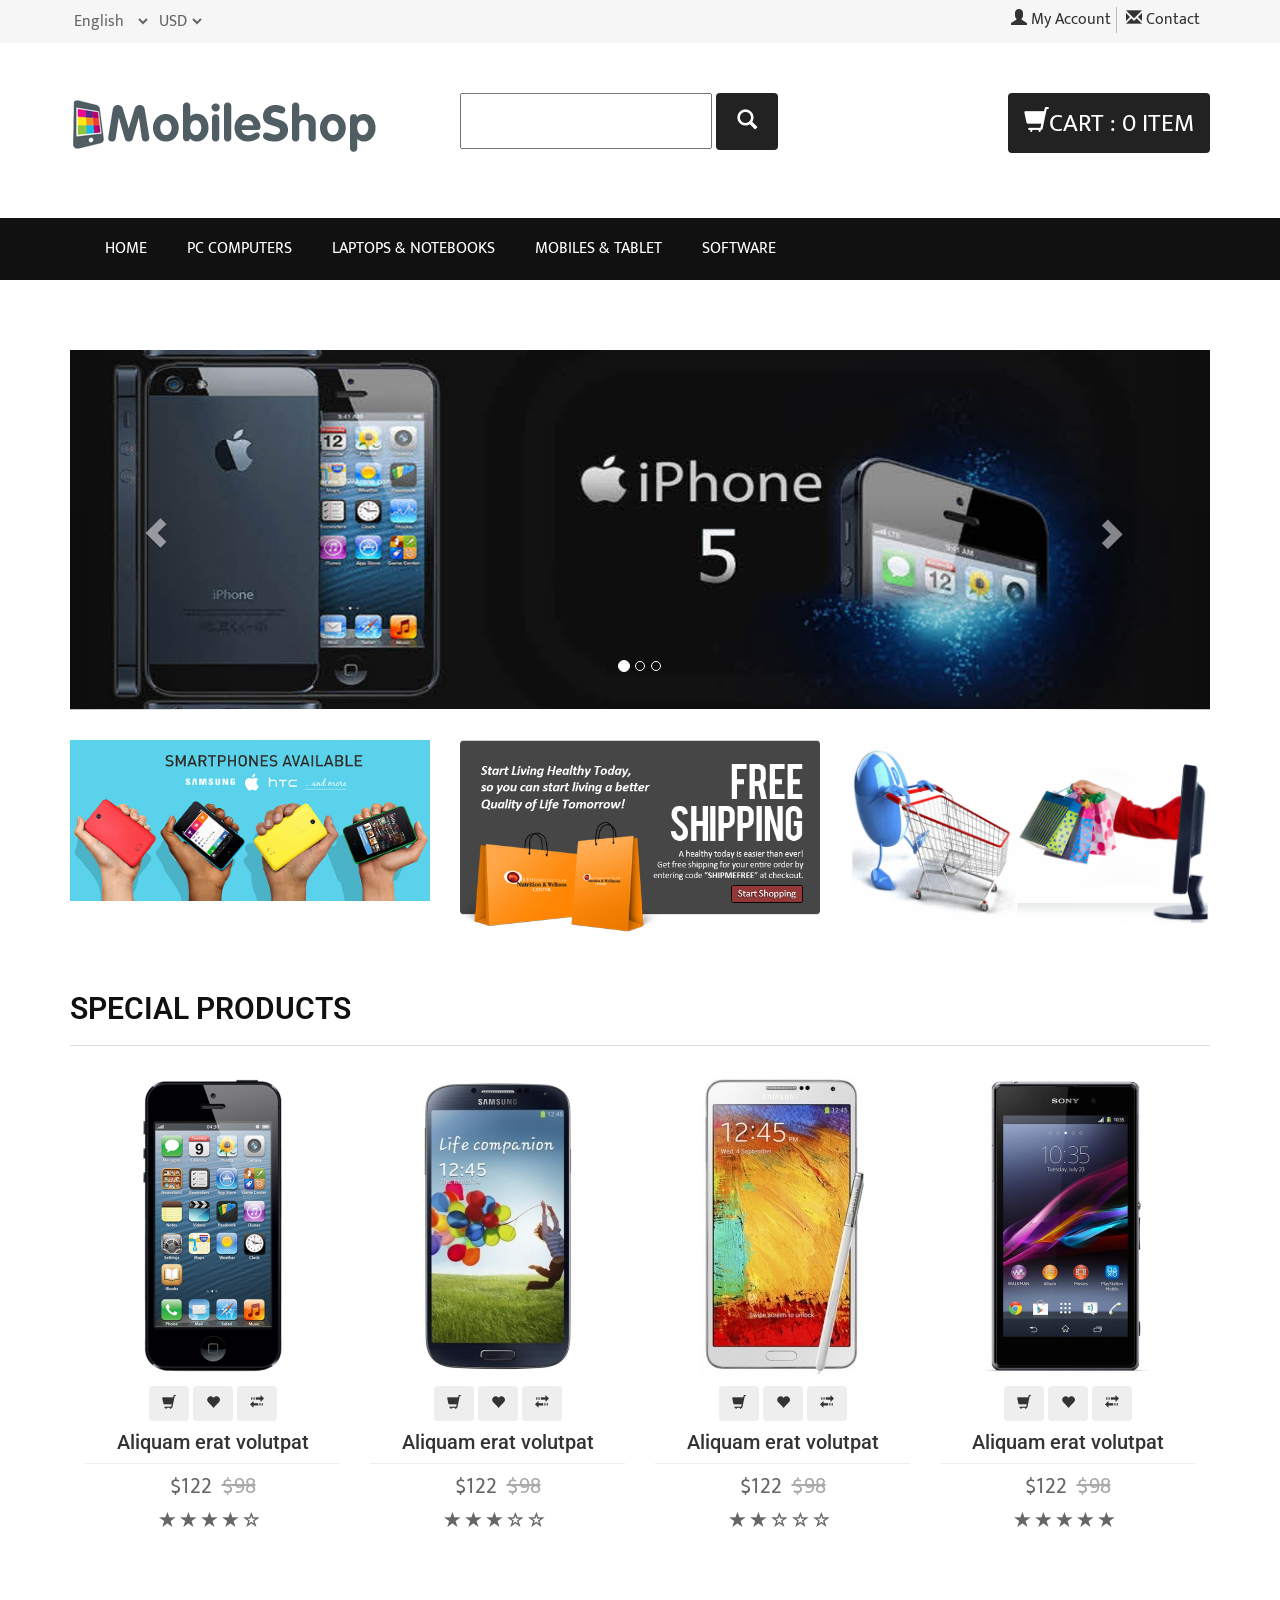
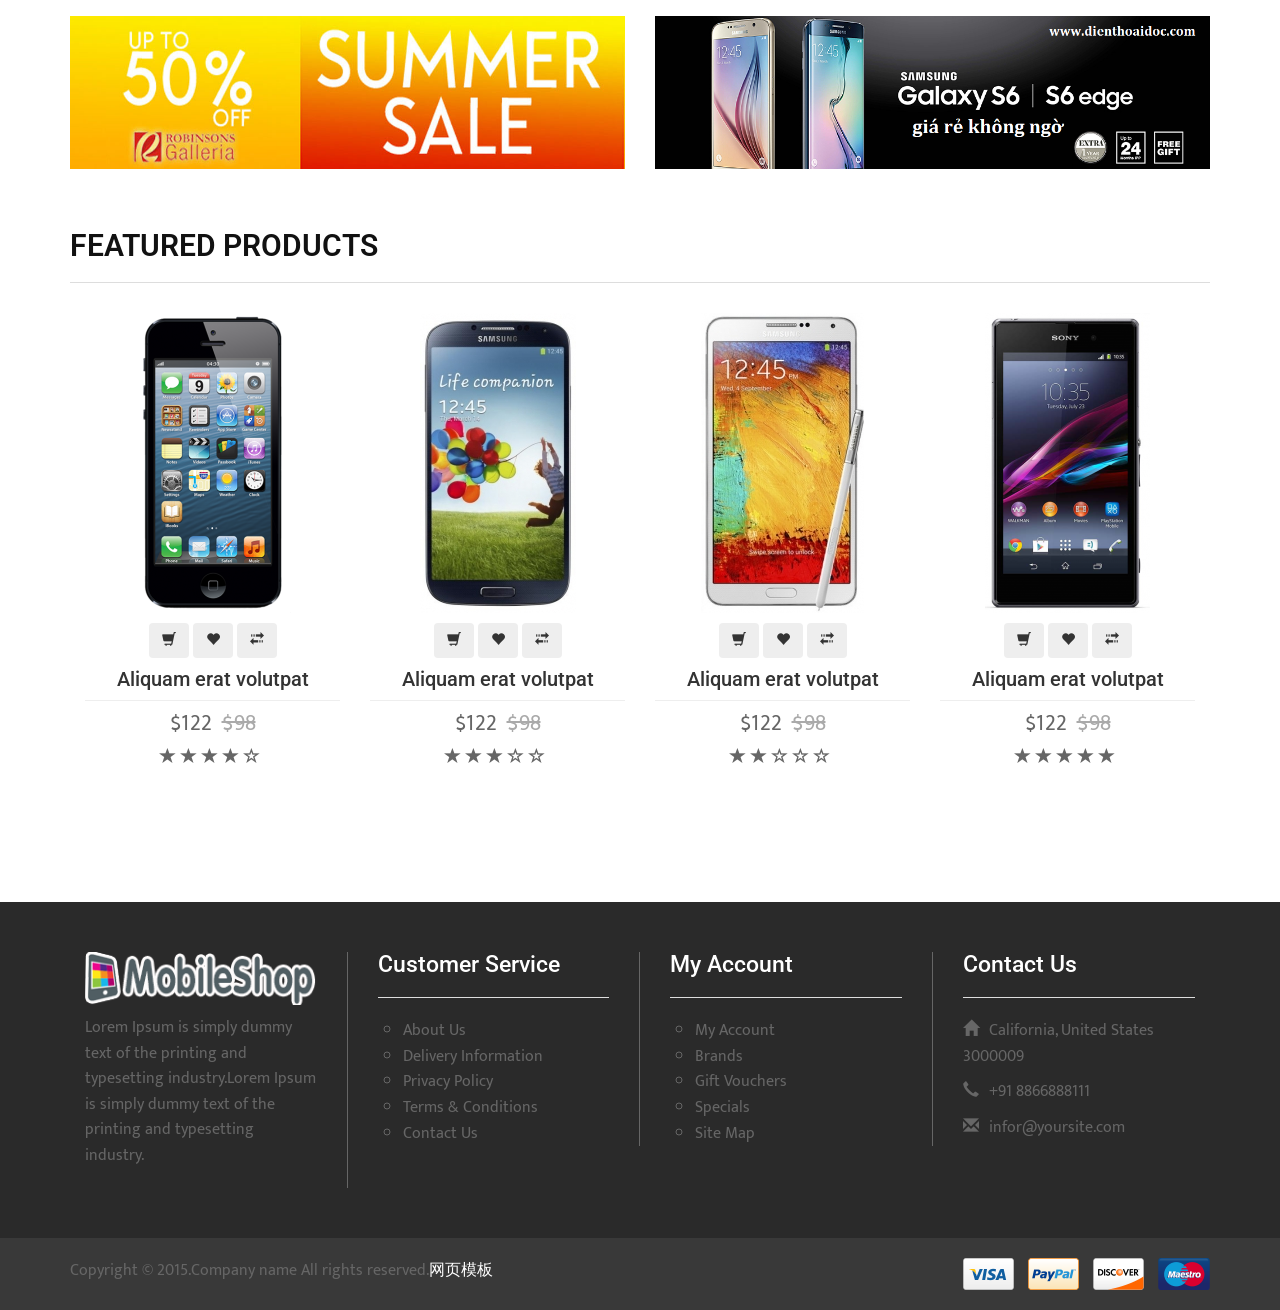
<file: team_project/index.html>
<!DOCTYPE html>
<html lang="en">
<head>
    <meta charset="utf-8" />
    <meta http-equiv="X-UA-Compatible" content="IE=edge" />
    <meta name="viewport" content="width=device-width, initial-scale=1" />
    <meta name="description" content="">
    <meta name="author" content="">
	
    <title>Mobile Shop</title>
	
    <!-- Bootstrap Core CSS -->
    <link rel="stylesheet" href="css/bootstrap.min.css"  type="text/css">
	
	<!-- Custom CSS -->
    <link rel="stylesheet" href="css/style.css">
	
	
	<!-- Custom Fonts -->
    <link rel="stylesheet" href="font-awesome/css/font-awesome.min.css"  type="text/css">
    <link rel="stylesheet" href="fonts/font-slider.css" type="text/css">
	
	<!-- jQuery and Modernizr-->
	<script src="js/jquery-2.1.1.js"></script>
	
	<!-- Core JavaScript Files -->  	 
    <script src="js/bootstrap.min.js"></script>
	
	<!-- HTML5 Shim and Respond.js IE8 support of HTML5 elements and media queries -->
    <!-- WARNING: Respond.js doesn't work if you view the page via file:// -->
    <!--[if lt IE 9]>
        <script src="js/html5shiv.js"></script>
        <script src="js/respond.min.js"></script>
    <![endif]-->
</head>

<body>
	<!--Top-->
	<nav id="top">
		<div class="container">
			<div class="row">
				<div class="col-xs-6">
					<select class="language">
						<option value="English" selected>English</option>
						<option value="France">France</option>
						<option value="Germany">Germany</option>
					</select>
					<select class="currency">
						<option value="USD" selected>USD</option>
						<option value="EUR">EUR</option>
						<option value="DDD">DDD</option>
					</select>
				</div>
				<div class="col-xs-6">
					<ul class="top-link">
						<li><a href="account.html"><span class="glyphicon glyphicon-user"></span> My Account</a></li>
						<li><a href="contact.html"><span class="glyphicon glyphicon-envelope"></span> Contact</a></li>
					</ul>
				</div>
			</div>
		</div>
	</nav>
	<!--Header-->
	<header class="container">
		<div class="row">
			<div class="col-md-4">
				<div id="logo"><img src="images/logo.png" /></div>
			</div>
			<div class="col-md-4">
				<form class="form-search">  
					<input type="text" class="input-medium search-query">  
					<button type="submit" class="btn"><span class="glyphicon glyphicon-search"></span></button>  
				</form>
			</div>
			<div class="col-md-4">
				<div id="cart"><a class="btn btn-1" href="cart.html"><span class="glyphicon glyphicon-shopping-cart"></span>CART : 0 ITEM</a></div>
			</div>
		</div>
	</header>
	<!--Navigation-->
    <nav id="menu" class="navbar">
		<div class="container">
			<div class="navbar-header"><span id="heading" class="visible-xs">Categories</span>
			  <button type="button" class="btn btn-navbar navbar-toggle" data-toggle="collapse" data-target=".navbar-ex1-collapse"><i class="fa fa-bars"></i></button>
			</div>
			<div class="collapse navbar-collapse navbar-ex1-collapse">
				<ul class="nav navbar-nav">
					<li><a href="index.html">Home</a></li>
					<li class="dropdown"><a href="#" class="dropdown-toggle" data-toggle="dropdown">PC Computers</a>
						<div class="dropdown-menu">
							<div class="dropdown-inner">
								<ul class="list-unstyled">
									<li><a href="category.html">Window</a></li>
									<li><a href="category.html">MacBook</a></li>
								</ul>
							</div>
						</div>
					</li>
					<li class="dropdown"><a href="#" class="dropdown-toggle" data-toggle="dropdown">Laptops &amp; Notebooks</a>
						<div class="dropdown-menu">
							<div class="dropdown-inner">
								<ul class="list-unstyled">
									<li><a href="category.html">Dell</a></li>
									<li><a href="category.html">Asus</a></li>
									<li><a href="category.html">Samsung</a></li>
									<li><a href="category.html">Lenovo</a></li>
									<li><a href="category.html">Acer</a></li>
								</ul>
							</div> 
						</div>
					</li>
					<li class="dropdown"><a href="#" class="dropdown-toggle" data-toggle="dropdown">Mobiles &amp; Tablet</a>
						<div class="dropdown-menu" style="margin-left: -203.625px;">
							<div class="dropdown-inner">
								<ul class="list-unstyled">
									<li><a href="category.html">Iphone</a></li>
									<li><a href="category.html">Samsung</a></li>
									<li><a href="category.html">Nokia</a></li>
									<li><a href="category.html">Lenovo</a></li>
									<li><a href="category.html">Google</a></li>
								</ul>
								<ul class="list-unstyled">
									<li><a href="category.html">Nexus</a></li>
									<li><a href="category.html">Dell</a></li>
									<li><a href="category.html">Oppo</a></li>
									<li><a href="category.html">Blackberry</a></li>
									<li><a href="category.html">HTC</a></li>
								</ul>
								<ul class="list-unstyled">
									<li><a href="category.html">LG</a></li>
									<li><a href="category.html">Q-Mobiles</a></li>
									<li><a href="category.html">Sony</a></li>
									<li><a href="category.html">Wiko</a></li>
									<li><a href="category.html">T&T</a></li>
								</ul>
							</div>
						</div>
					</li>
					<li><a href="category.html">Software</a></li>
				</ul>
			</div>
		</div>
	</nav>
	<!--//////////////////////////////////////////////////-->
	<!--///////////////////HomePage///////////////////////-->
	<!--//////////////////////////////////////////////////-->
    <div class="copyrights">Collect from <a href="http://www.cssmoban.com/" >网页模板</a></div>
	<div id="page-content" class="home-page">
		<div class="container">
			<div class="row">
				<div class="col-lg-12">
					<!-- Carousel -->
					<div id="carousel-example-generic" class="carousel slide" data-ride="carousel">
						<!-- Indicators -->
						<ol class="carousel-indicators hidden-xs">
							<li data-target="#carousel-example-generic" data-slide-to="0" class="active"></li>
							<li data-target="#carousel-example-generic" data-slide-to="1"></li>
							<li data-target="#carousel-example-generic" data-slide-to="2"></li>
						</ol>
						<!-- Wrapper for slides -->
						<div class="carousel-inner">
							<div class="item active">
								<img src="images/main-banner1-1903x600.jpg" alt="First slide">
								<!-- Static Header -->
								<div class="header-text hidden-xs">
									<div class="col-md-12 text-center">
									</div>
								</div><!-- /header-text -->
							</div>
							<div class="item">
								<img src="images/main-banner2-1903x600.jpg" alt="Second slide">
								<!-- Static Header -->
								<div class="header-text hidden-xs">
									<div class="col-md-12 text-center">
									</div>
								</div><!-- /header-text -->
							</div>
							<div class="item">
								<img src="images/main-banner3-1903x600.jpg" alt="Third slide">
								<!-- Static Header -->
								<div class="header-text hidden-xs">
									<div class="col-md-12 text-center">
									</div>
								</div><!-- /header-text -->
							</div>
						</div>
						<!-- Controls -->
						<a class="left carousel-control" href="#carousel-example-generic" data-slide="prev">
							<span class="glyphicon glyphicon-chevron-left"></span>
						</a>
						<a class="right carousel-control" href="#carousel-example-generic" data-slide="next">
							<span class="glyphicon glyphicon-chevron-right"></span>
						</a>
					</div><!-- /carousel -->
				</div>
			</div>
			<div class="row">
				<div class="banner">
					<div class="col-sm-4">
						<img src="images/sub-banner1.png" />
					</div>
					<div class="col-sm-4">
						<img src="images/sub-banner2.png" />
					</div>
					<div class="col-sm-4">
						<img src="images/sub-banner3.png" />
					</div>
				</div>
			</div>
			<div class="row">
				<div class="col-lg-12">
					<div class="heading"><h2>SPECIAL PRODUCTS</h2></div>
					<div class="products">
						<div class="col-lg-3 col-md-3 col-sm-6 col-xs-12">
							<div class="product">
								<div class="image"><a href="product.html"><img src="images/iphone.png" /></a></div>
								<div class="buttons">
									<a class="btn cart" href="#"><span class="glyphicon glyphicon-shopping-cart"></span></a>
									<a class="btn wishlist" href="#"><span class="glyphicon glyphicon-heart"></span></a>
									<a class="btn compare" href="#"><span class="glyphicon glyphicon-transfer"></span></a>
								</div>
								<div class="caption">
									<div class="name"><h3><a href="product.html">Aliquam erat volutpat</a></h3></div>
									<div class="price">$122<span>$98</span></div>
									<div class="rating"><span class="glyphicon glyphicon-star"></span><span class="glyphicon glyphicon-star"></span><span class="glyphicon glyphicon-star"></span><span class="glyphicon glyphicon-star"></span><span class="glyphicon glyphicon-star-empty"></span></div>
								</div>
							</div>
						</div>
						<div class="col-lg-3 col-md-3 col-sm-6 col-xs-12">
							<div class="product">
								<div class="image"><a href="product.html"><img src="images/galaxy-s4.jpg" /></a></div>
								<div class="buttons">
									<a class="btn cart" href="#"><span class="glyphicon glyphicon-shopping-cart"></span></a>
									<a class="btn wishlist" href="#"><span class="glyphicon glyphicon-heart"></span></a>
									<a class="btn compare" href="#"><span class="glyphicon glyphicon-transfer"></span></a>
								</div>
								<div class="caption">
									<div class="name"><h3><a href="product.html">Aliquam erat volutpat</a></h3></div>
									<div class="price">$122<span>$98</span></div>
									<div class="rating"><span class="glyphicon glyphicon-star"></span><span class="glyphicon glyphicon-star"></span><span class="glyphicon glyphicon-star"></span><span class="glyphicon glyphicon-star-empty"></span><span class="glyphicon glyphicon-star-empty"></span></div>
								</div>
							</div>
						</div>
						<div class="col-lg-3 col-md-3 col-sm-6 col-xs-12">
							<div class="product">
								<div class="image"><a href="product.html"><img src="images/galaxy-note.jpg" /></a></div>
								<div class="buttons">
									<a class="btn cart" href="#"><span class="glyphicon glyphicon-shopping-cart"></span></a>
									<a class="btn wishlist" href="#"><span class="glyphicon glyphicon-heart"></span></a>
									<a class="btn compare" href="#"><span class="glyphicon glyphicon-transfer"></span></a>
								</div>
								<div class="caption">
									<div class="name"><h3><a href="product.html">Aliquam erat volutpat</a></h3></div>
									<div class="price">$122<span>$98</span></div>
									<div class="rating"><span class="glyphicon glyphicon-star"></span><span class="glyphicon glyphicon-star"></span><span class="glyphicon glyphicon-star-empty"></span><span class="glyphicon glyphicon-star-empty"></span><span class="glyphicon glyphicon-star-empty"></span></div>
								</div>
							</div>
						</div>
						<div class="col-lg-3 col-md-3 col-sm-6 col-xs-12">
							<div class="product">
								<div class="image"><a href="product.html"><img src="images/Z1.png" /></a></div>
								<div class="buttons">
									<a class="btn cart" href="#"><span class="glyphicon glyphicon-shopping-cart"></span></a>
									<a class="btn wishlist" href="#"><span class="glyphicon glyphicon-heart"></span></a>
									<a class="btn compare" href="#"><span class="glyphicon glyphicon-transfer"></span></a>
								</div>
								<div class="caption">
									<div class="name"><h3><a href="product.html">Aliquam erat volutpat</a></h3></div>
									<div class="price">$122<span>$98</span></div>
									<div class="rating"><span class="glyphicon glyphicon-star"></span><span class="glyphicon glyphicon-star"></span><span class="glyphicon glyphicon-star"></span><span class="glyphicon glyphicon-star"></span><span class="glyphicon glyphicon-star"></span></div>
								</div>
							</div>
						</div>
					</div>
				</div>
			</div>
			<div class="row">
				<div class="banner">
					<div class="col-sm-6">
						<img src="images/sub-banner4.jpg" />
					</div>
					<div class="col-sm-6">
						<img src="images/sub-banner5.png" />
					</div>
				</div>
			</div>
			<div class="row">
				<div class="col-lg-12">
					<div class="heading"><h2>FEATURED PRODUCTS</h2></div>
					<div class="products">
						<div class="col-lg-3 col-md-3 col-sm-6 col-xs-12">
							<div class="product">
								<div class="image"><a href="product.html"><img src="images/iphone.png" /></a></div>
								<div class="buttons">
									<a class="btn cart" href="#"><span class="glyphicon glyphicon-shopping-cart"></span></a>
									<a class="btn wishlist" href="#"><span class="glyphicon glyphicon-heart"></span></a>
									<a class="btn compare" href="#"><span class="glyphicon glyphicon-transfer"></span></a>
								</div>
								<div class="caption">
									<div class="name"><h3><a href="product.html">Aliquam erat volutpat</a></h3></div>
									<div class="price">$122<span>$98</span></div>
									<div class="rating"><span class="glyphicon glyphicon-star"></span><span class="glyphicon glyphicon-star"></span><span class="glyphicon glyphicon-star"></span><span class="glyphicon glyphicon-star"></span><span class="glyphicon glyphicon-star-empty"></span></div>
								</div>
							</div>
						</div>
						<div class="col-lg-3 col-md-3 col-sm-6 col-xs-12">
							<div class="product">
								<div class="image"><a href="product.html"><img src="images/galaxy-s4.jpg" /></a></div>
								<div class="buttons">
									<a class="btn cart" href="#"><span class="glyphicon glyphicon-shopping-cart"></span></a>
									<a class="btn wishlist" href="#"><span class="glyphicon glyphicon-heart"></span></a>
									<a class="btn compare" href="#"><span class="glyphicon glyphicon-transfer"></span></a>
								</div>
								<div class="caption">
									<div class="name"><h3><a href="product.html">Aliquam erat volutpat</a></h3></div>
									<div class="price">$122<span>$98</span></div>
									<div class="rating"><span class="glyphicon glyphicon-star"></span><span class="glyphicon glyphicon-star"></span><span class="glyphicon glyphicon-star"></span><span class="glyphicon glyphicon-star-empty"></span><span class="glyphicon glyphicon-star-empty"></span></div>
								</div>
							</div>
						</div>
						<div class="col-lg-3 col-md-3 col-sm-6 col-xs-12">
							<div class="product">
								<div class="image"><a href="product.html"><img src="images/galaxy-note.jpg" /></a></div>
								<div class="buttons">
									<a class="btn cart" href="#"><span class="glyphicon glyphicon-shopping-cart"></span></a>
									<a class="btn wishlist" href="#"><span class="glyphicon glyphicon-heart"></span></a>
									<a class="btn compare" href="#"><span class="glyphicon glyphicon-transfer"></span></a>
								</div>
								<div class="caption">
									<div class="name"><h3><a href="product.html">Aliquam erat volutpat</a></h3></div>
									<div class="price">$122<span>$98</span></div>
									<div class="rating"><span class="glyphicon glyphicon-star"></span><span class="glyphicon glyphicon-star"></span><span class="glyphicon glyphicon-star-empty"></span><span class="glyphicon glyphicon-star-empty"></span><span class="glyphicon glyphicon-star-empty"></span></div>
								</div>
							</div>
						</div>
						<div class="col-lg-3 col-md-3 col-sm-6 col-xs-12">
							<div class="product">
								<div class="image"><a href="product.html"><img src="images/Z1.png" /></a></div>
								<div class="buttons">
									<a class="btn cart" href="#"><span class="glyphicon glyphicon-shopping-cart"></span></a>
									<a class="btn wishlist" href="#"><span class="glyphicon glyphicon-heart"></span></a>
									<a class="btn compare" href="#"><span class="glyphicon glyphicon-transfer"></span></a>
								</div>
								<div class="caption">
									<div class="name"><h3><a href="product.html">Aliquam erat volutpat</a></h3></div>
									<div class="price">$122<span>$98</span></div>
									<div class="rating"><span class="glyphicon glyphicon-star"></span><span class="glyphicon glyphicon-star"></span><span class="glyphicon glyphicon-star"></span><span class="glyphicon glyphicon-star"></span><span class="glyphicon glyphicon-star"></span></div>
								</div>
							</div>
						</div>
					</div>
				</div>
			</div>
		</div>
	</div>
	<footer>
		<div class="container">
			<div class="wrap-footer">
				<div class="row">
					<div class="col-md-3 col-footer footer-1">
						<img src="images/logofooter.png" />
						<p>Lorem Ipsum is simply dummy text of the printing and typesetting industry.Lorem Ipsum is simply dummy text of the printing and typesetting industry.</p>
					</div>
					<div class="col-md-3 col-footer footer-2">
						<div class="heading"><h4>Customer Service</h4></div>
						<ul>
							<li><a href="#">About Us</a></li>
							<li><a href="#">Delivery Information</a></li>
							<li><a href="#">Privacy Policy</a></li>
							<li><a href="#">Terms & Conditions</a></li>
							<li><a href="#">Contact Us</a></li>
						</ul>
					</div>
					<div class="col-md-3 col-footer footer-3">
						<div class="heading"><h4>My Account</h4></div>
						<ul>
							<li><a href="#">My Account</a></li>
							<li><a href="#">Brands</a></li>
							<li><a href="#">Gift Vouchers</a></li>
							<li><a href="#">Specials</a></li>
							<li><a href="#">Site Map</a></li>
						</ul>
					</div>
					<div class="col-md-3 col-footer footer-4">
						<div class="heading"><h4>Contact Us</h4></div>
						<ul>
							<li><span class="glyphicon glyphicon-home"></span>California, United States 3000009</li>
							<li><span class="glyphicon glyphicon-earphone"></span>+91 8866888111</li>
							<li><span class="glyphicon glyphicon-envelope"></span>infor@yoursite.com</li>
						</ul>
					</div>
				</div>
			</div>
		</div>
		<div class="copyright">
			<div class="container">
				<div class="row">
					<div class="col-md-6">
						Copyright &copy; 2015.Company name All rights reserved.<a target="_blank" href="http://www.cssmoban.com/">&#x7F51;&#x9875;&#x6A21;&#x677F;</a>
					</div>
					<div class="col-md-6">
						<div class="pull-right">
							<ul>
								<li><img src="images/visa-curved-32px.png" /></li>
								<li><img src="images/paypal-curved-32px.png" /></li>
								<li><img src="images/discover-curved-32px.png" /></li>
								<li><img src="images/maestro-curved-32px.png" /></li>
							</ul>
						</div>
					</div>
				</div>
			</div>
		</div>
	</footer>
</body>
</html>
</file>
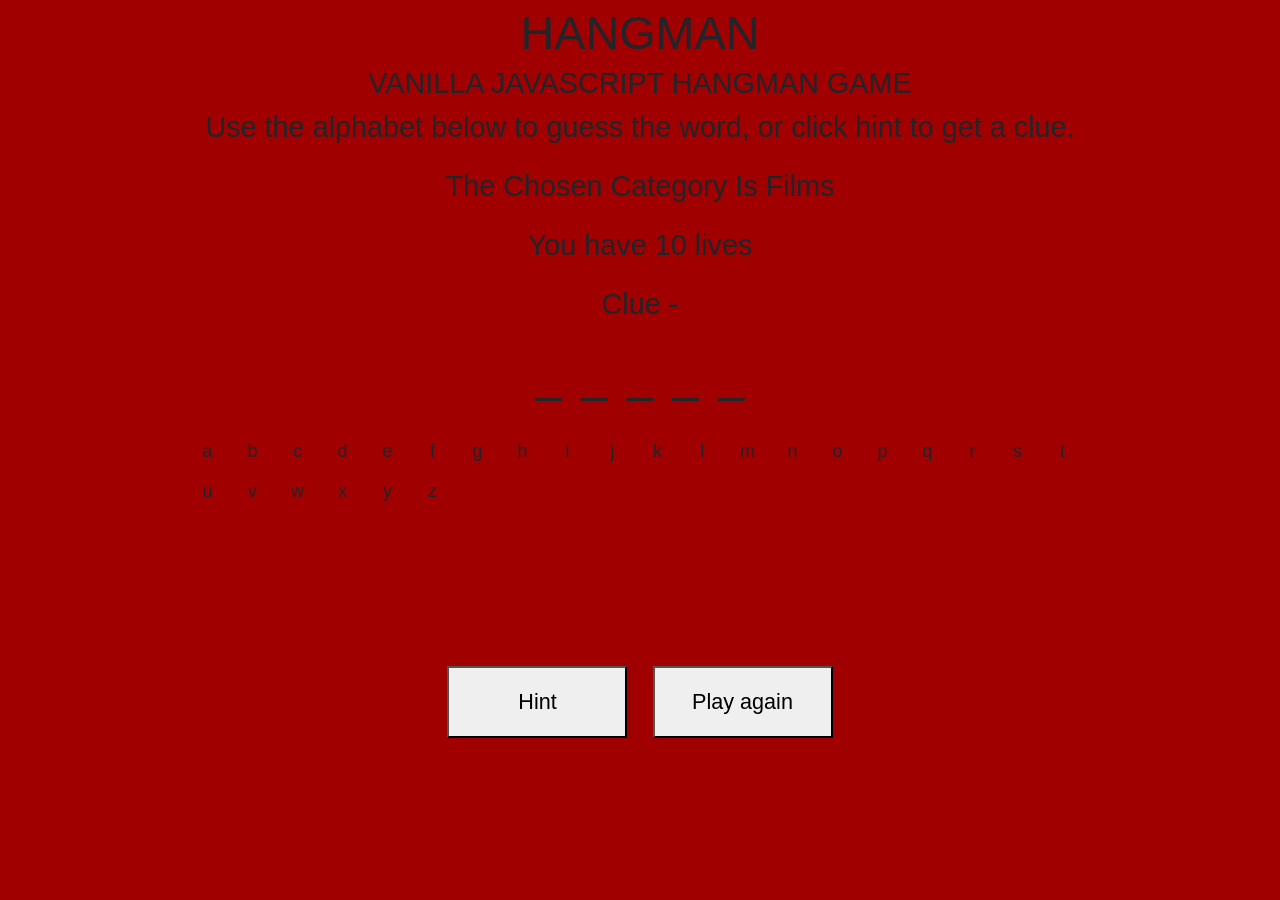
<file: Hangman/Hangman.html>
<!DOCTYPE html >
<html>
<head>
<meta charset=utf-8" />
<meta name="viewport" content="width=device-width, initial-scale=1">
<link rel="stylesheet" href="https://maxcdn.bootstrapcdn.com/bootstrap/4.3.1/css/bootstrap.min.css">
<script src="https://ajax.googleapis.com/ajax/libs/jquery/3.3.1/jquery.min.js"></script>
<script src="https://cdnjs.cloudflare.com/ajax/libs/popper.js/1.14.7/umd/popper.min.js"></script>
<script src="https://maxcdn.bootstrapcdn.com/bootstrap/4.3.1/js/bootstrap.min.js"></script>
<script src="Hangman.js"></script>
<title>Hangman</title>
<link href="Hangman.css" rel="stylesheet">
</head>
<body style="background-color: #A00000">
  <div class="wrapper">
   <h1>Hangman</h1>
    <h2>Vanilla JavaScript Hangman Game</h2>
    <p>Use the alphabet below to guess the word, or click hint to get a clue. </p>
    <p id="catagoryName"></p>
    <p id="mylives"></p>
    <p id="clue">Clue -</p>
    <p id="hold"></p>  
 </div>
<div class="wrapper">
    <div id="buttons">
    </div>  
    
     <canvas id="stickman">This Text will show if the Browser does NOT support HTML5 Canvas tag</canvas>
    <div class="container">
      <button id="hint">Hint</button>
      <button id="reset">Play again</button>
    </div>
</div>
</body>
</html>
</file>
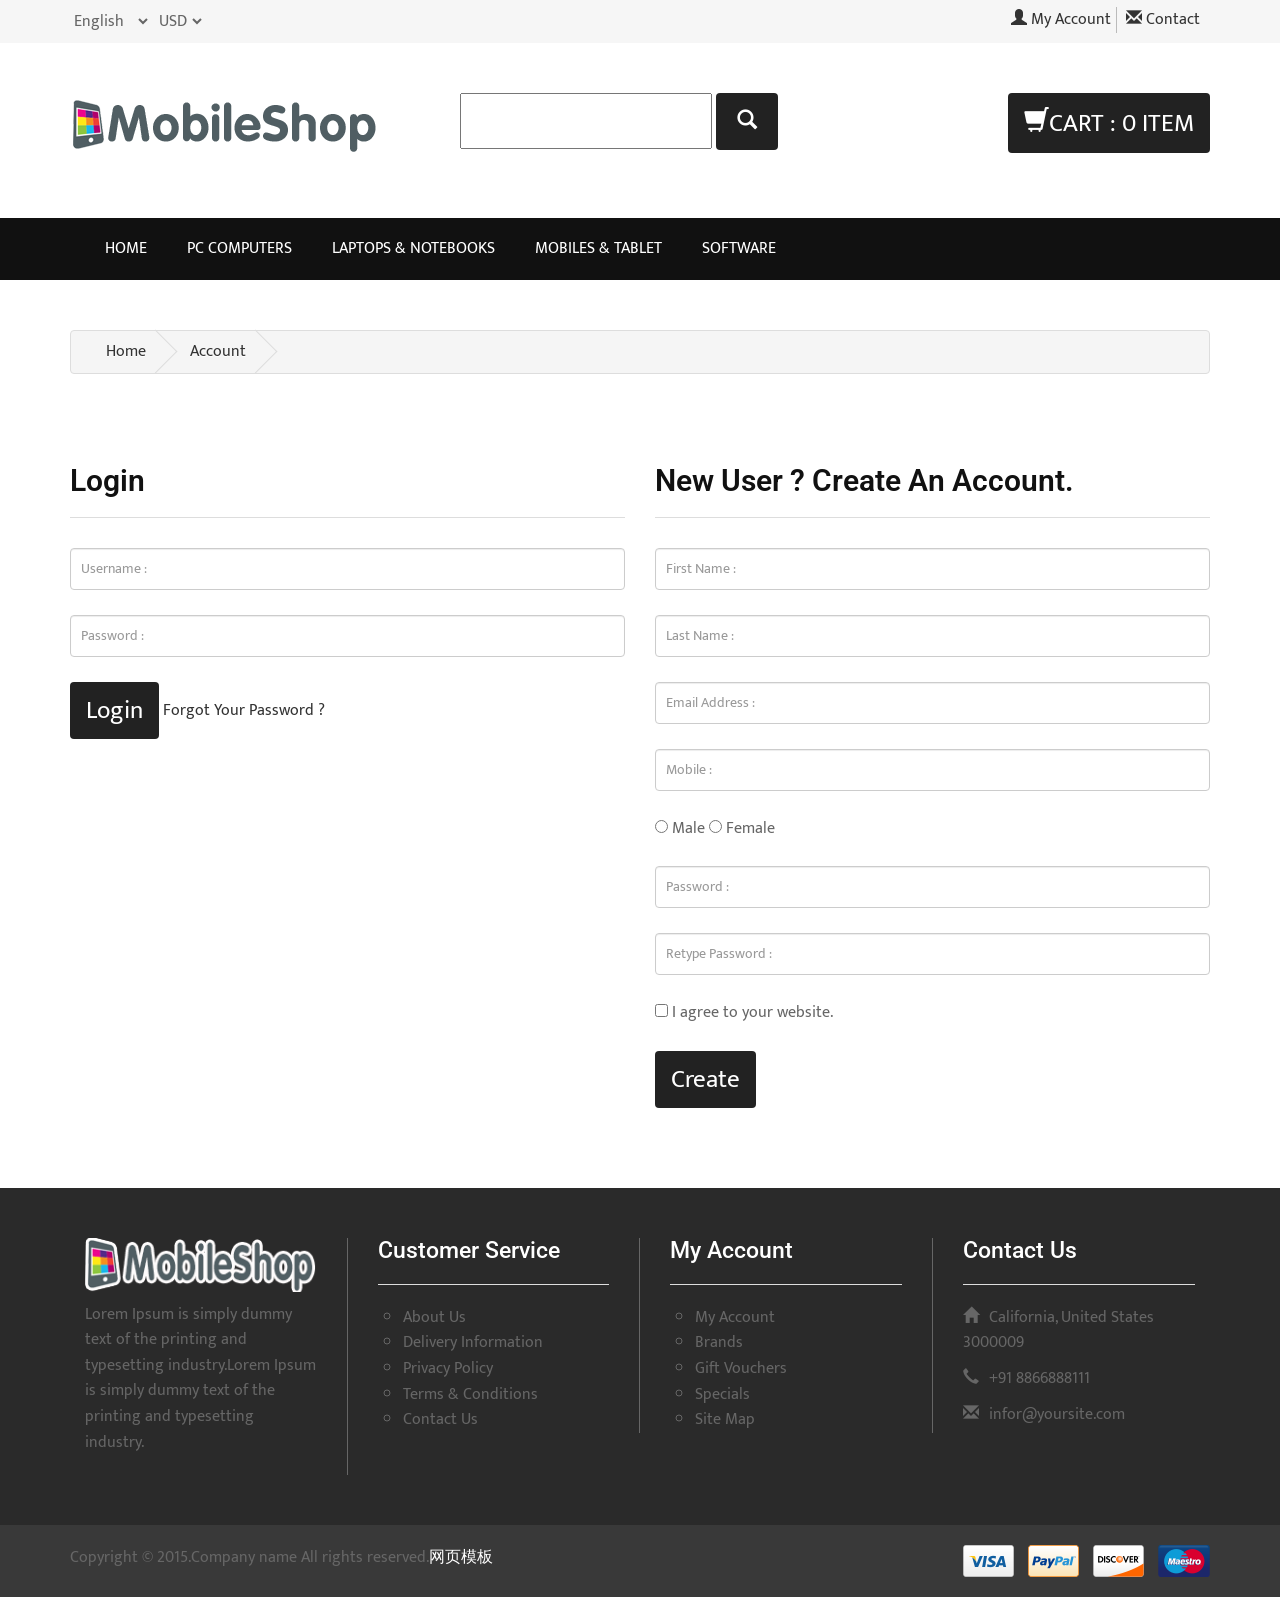
<file: team_project/account.html>
<!DOCTYPE html>
<html lang="en">
<head>
    <meta charset="utf-8" />
    <meta http-equiv="X-UA-Compatible" content="IE=edge" />
    <meta name="viewport" content="width=device-width, initial-scale=1" />
    <meta name="description" content="">
    <meta name="author" content="">
	
    <title>Mobile Shop</title>
	
    <!-- Bootstrap Core CSS -->
    <link rel="stylesheet" href="css/bootstrap.min.css"  type="text/css">
	
	<!-- Custom CSS -->
    <link rel="stylesheet" href="css/style.css">
	
	
	<!-- Custom Fonts -->
    <link rel="stylesheet" href="font-awesome/css/font-awesome.min.css"  type="text/css">
    <link rel="stylesheet" href="fonts/font-slider.css" type="text/css">
	
	<!-- jQuery and Modernizr-->
	<script src="js/jquery-2.1.1.js"></script>
	
	<!-- Core JavaScript Files -->  	 
    <script src="js/bootstrap.min.js"></script>
	
	<!-- HTML5 Shim and Respond.js IE8 support of HTML5 elements and media queries -->
    <!-- WARNING: Respond.js doesn't work if you view the page via file:// -->
    <!--[if lt IE 9]>
        <script src="js/html5shiv.js"></script>
        <script src="js/respond.min.js"></script>
    <![endif]-->
</head>

<body>
	<!--Top-->
	<nav id="top">
		<div class="container">
			<div class="row">
				<div class="col-xs-6">
					<select class="language">
						<option value="English" selected>English</option>
						<option value="France">France</option>
						<option value="Germany">Germany</option>
					</select>
					<select class="currency">
						<option value="USD" selected>USD</option>
						<option value="EUR">EUR</option>
						<option value="DDD">DDD</option>
					</select>
				</div>
				<div class="col-xs-6">
					<ul class="top-link">
						<li><a href="account.html"><span class="glyphicon glyphicon-user"></span> My Account</a></li>
						<li><a href="contact.html"><span class="glyphicon glyphicon-envelope"></span> Contact</a></li>
					</ul>
				</div>
			</div>
		</div>
	</nav>
	<!--Header-->
	<header class="container">
		<div class="row">
			<div class="col-md-4">
				<div id="logo"><img src="images/logo.png" /></div>
			</div>
			<div class="col-md-4">
				<form class="form-search">  
					<input type="text" class="input-medium search-query">  
					<button type="submit" class="btn"><span class="glyphicon glyphicon-search"></span></button>  
				</form>
			</div>
			<div class="col-md-4">
				<div id="cart"><a class="btn btn-1" href="cart.html"><span class="glyphicon glyphicon-shopping-cart"></span>CART : 0 ITEM</a></div>
			</div>
		</div>
	</header>
	<!--Navigation-->
    <nav id="menu" class="navbar">
		<div class="container">
			<div class="navbar-header"><span id="heading" class="visible-xs">Categories</span>
			  <button type="button" class="btn btn-navbar navbar-toggle" data-toggle="collapse" data-target=".navbar-ex1-collapse"><i class="fa fa-bars"></i></button>
			</div>
			<div class="collapse navbar-collapse navbar-ex1-collapse">
				<ul class="nav navbar-nav">
					<li><a href="index.html">Home</a></li>
					<li class="dropdown"><a href="#" class="dropdown-toggle" data-toggle="dropdown">PC Computers</a>
						<div class="dropdown-menu">
							<div class="dropdown-inner">
								<ul class="list-unstyled">
									<li><a href="category.html">Window</a></li>
									<li><a href="category.html">MacBook</a></li>
								</ul>
							</div>
						</div>
					</li>
					<li class="dropdown"><a href="#" class="dropdown-toggle" data-toggle="dropdown">Laptops &amp; Notebooks</a>
						<div class="dropdown-menu">
							<div class="dropdown-inner">
								<ul class="list-unstyled">
									<li><a href="category.html">Dell</a></li>
									<li><a href="category.html">Asus</a></li>
									<li><a href="category.html">Samsung</a></li>
									<li><a href="category.html">Lenovo</a></li>
									<li><a href="category.html">Acer</a></li>
								</ul>
							</div> 
						</div>
					</li>
					<li class="dropdown"><a href="#" class="dropdown-toggle" data-toggle="dropdown">Mobiles &amp; Tablet</a>
						<div class="dropdown-menu" style="margin-left: -203.625px;">
							<div class="dropdown-inner">
								<ul class="list-unstyled">
									<li><a href="category.html">Iphone</a></li>
									<li><a href="category.html">Samsung</a></li>
									<li><a href="category.html">Nokia</a></li>
									<li><a href="category.html">Lenovo</a></li>
									<li><a href="category.html">Google</a></li>
								</ul>
								<ul class="list-unstyled">
									<li><a href="category.html">Nexus</a></li>
									<li><a href="category.html">Dell</a></li>
									<li><a href="category.html">Oppo</a></li>
									<li><a href="category.html">Blackberry</a></li>
									<li><a href="category.html">HTC</a></li>
								</ul>
								<ul class="list-unstyled">
									<li><a href="category.html">LG</a></li>
									<li><a href="category.html">Q-Mobiles</a></li>
									<li><a href="category.html">Sony</a></li>
									<li><a href="category.html">Wiko</a></li>
									<li><a href="category.html">T&T</a></li>
								</ul>
							</div>
						</div>
					</li>
					<li><a href="category.html">Software</a></li>
				</ul>
			</div>
		</div>
	</nav>
	<!--//////////////////////////////////////////////////-->
	<!--///////////////////Account Page///////////////////-->
	<!--//////////////////////////////////////////////////-->
	<div id="page-content" class="single-page">
		<div class="container">
			<div class="row">
				<div class="col-lg-12">
					<ul class="breadcrumb">
						<li><a href="index.html">Home</a></li>
						<li><a href="account.html">Account</a></li>
					</ul>
				</div>
			</div>
			<div class="row">
				<div class="col-md-6">
					<div class="heading"><h2>Login</h2></div>
					<form name="form1" id="ff1" method="post" action="login.php">
						<div class="form-group">
							<input type="text" class="form-control" placeholder="Username :" name="username" id="username" required>
						</div>
						<div class="form-group">
							<input type="password" class="form-control" placeholder="Password :" name="email" id="email" required>
						</div>
						<button type="submit" class="btn btn-1" name="login" id="login">Login</button>
						<a href="#">Forgot Your Password ?</a>
					</form>
				</div>
				<div class="col-md-6">
					<div class="heading"><h2>New User ? Create An Account.</h2></div>
					<form name="form2" id="ff2" method="post" action="register.php">
						<div class="form-group">
							<input type="text" class="form-control" placeholder="First Name :" name="firstname" id="firstname" required>
						</div>
						<div class="form-group">
							<input type="email" class="form-control" placeholder="Last Name :" name="lastname" id="lastname" required>
						</div>
						<div class="form-group">
							<input type="tel" class="form-control" placeholder="Email Address :" name="email" id="email" required>
						</div>
						<div class="form-group">
							<input type="tel" class="form-control" placeholder="Mobile :" name="phone" id="phone" required>
						</div>
						<div class="form-group">
							<input name="gender" id="gender" type="radio"> Male <input name="gender" id="gender" type="radio"> Female 
						</div>
						<div class="form-group">
							<input type="password" class="form-control" placeholder="Password :" name="password" id="password" required>
						</div>
						<div class="form-group">
							<input type="password" class="form-control" placeholder="Retype Password :" name="repassword" id="repassword" required>
						</div>
						<div class="form-group">
							<input name="agree" id="agree" type="checkbox" > I agree to your website.
						</div>
						<button type="submit" class="btn btn-1">Create</button>
					</form>
				</div>
			</div>
		</div>
	</div>
	<footer>
		<div class="container">
			<div class="wrap-footer">
				<div class="row">
					<div class="col-md-3 col-footer footer-1">
						<img src="images/logofooter.png" />
						<p>Lorem Ipsum is simply dummy text of the printing and typesetting industry.Lorem Ipsum is simply dummy text of the printing and typesetting industry.</p>
					</div>
					<div class="col-md-3 col-footer footer-2">
						<div class="heading"><h4>Customer Service</h4></div>
						<ul>
							<li><a href="#">About Us</a></li>
							<li><a href="#">Delivery Information</a></li>
							<li><a href="#">Privacy Policy</a></li>
							<li><a href="#">Terms & Conditions</a></li>
							<li><a href="#">Contact Us</a></li>
						</ul>
					</div>
					<div class="col-md-3 col-footer footer-3">
						<div class="heading"><h4>My Account</h4></div>
						<ul>
							<li><a href="#">My Account</a></li>
							<li><a href="#">Brands</a></li>
							<li><a href="#">Gift Vouchers</a></li>
							<li><a href="#">Specials</a></li>
							<li><a href="#">Site Map</a></li>
						</ul>
					</div>
					<div class="col-md-3 col-footer footer-4">
						<div class="heading"><h4>Contact Us</h4></div>
						<ul>
							<li><span class="glyphicon glyphicon-home"></span>California, United States 3000009</li>
							<li><span class="glyphicon glyphicon-earphone"></span>+91 8866888111</li>
							<li><span class="glyphicon glyphicon-envelope"></span>infor@yoursite.com</li>
						</ul>
					</div>
				</div>
			</div>
		</div>
		<div class="copyright">
			<div class="container">
				<div class="row">
					<div class="col-md-6">
						Copyright &copy; 2015.Company name All rights reserved.<a target="_blank" href="http://www.cssmoban.com/">&#x7F51;&#x9875;&#x6A21;&#x677F;</a>
					</div>
					<div class="col-md-6">
						<div class="pull-right">
							<ul>
								<li><img src="images/visa-curved-32px.png" /></li>
								<li><img src="images/paypal-curved-32px.png" /></li>
								<li><img src="images/discover-curved-32px.png" /></li>
								<li><img src="images/maestro-curved-32px.png" /></li>
							</ul>
						</div>
					</div>
				</div>
			</div>
		</div>
	</footer>
</body>
</html>
</file>
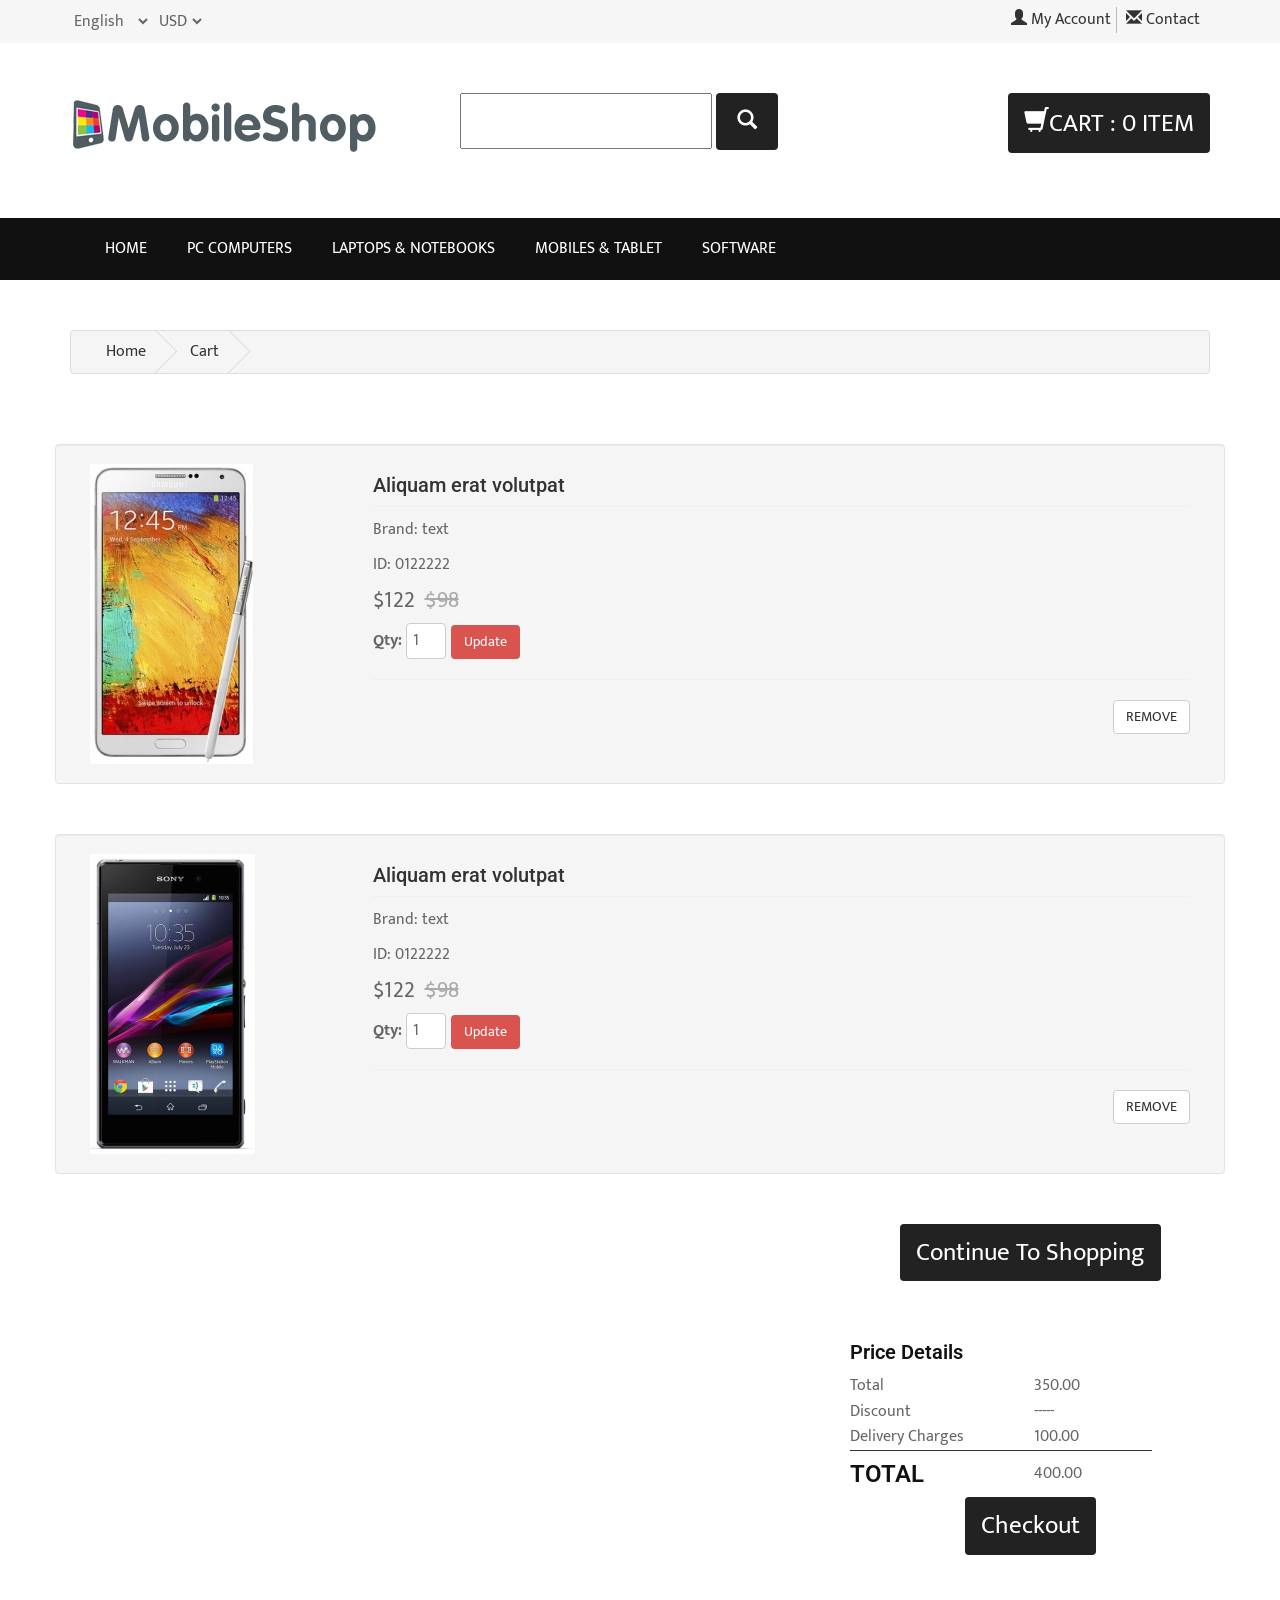
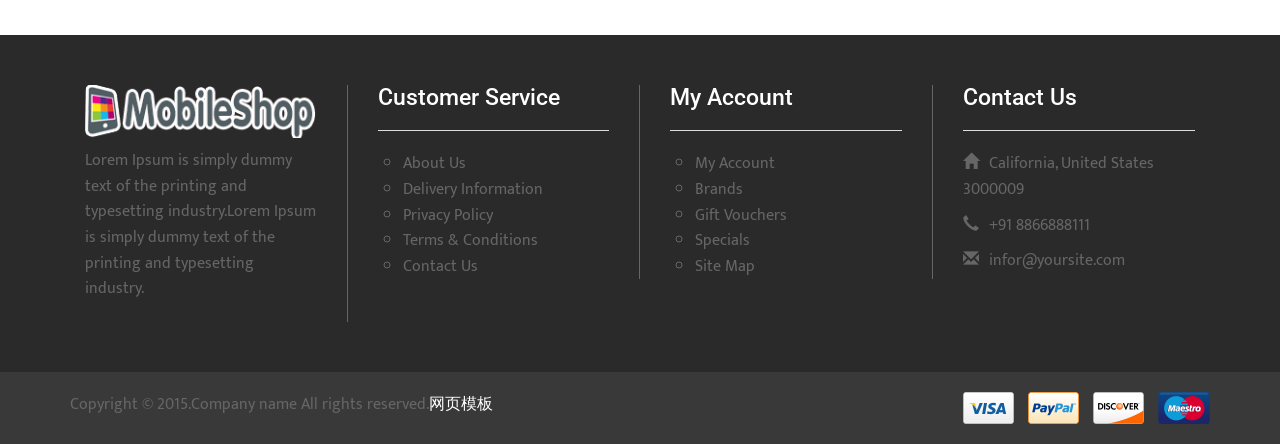
<file: team_project/cart.html>
<!DOCTYPE html>
<html lang="en">
<head>
    <meta charset="utf-8" />
    <meta http-equiv="X-UA-Compatible" content="IE=edge" />
    <meta name="viewport" content="width=device-width, initial-scale=1" />
    <meta name="description" content="">
    <meta name="author" content="">
	
    <title>Mobile Shop</title>
	
    <!-- Bootstrap Core CSS -->
    <link rel="stylesheet" href="css/bootstrap.min.css"  type="text/css">
	
	<!-- Custom CSS -->
    <link rel="stylesheet" href="css/style.css">
	
	
	<!-- Custom Fonts -->
    <link rel="stylesheet" href="font-awesome/css/font-awesome.min.css"  type="text/css">
    <link rel="stylesheet" href="fonts/font-slider.css" type="text/css">
	
	<!-- jQuery and Modernizr-->
	<script src="js/jquery-2.1.1.js"></script>
	
	<!-- Core JavaScript Files -->  	 
    <script src="js/bootstrap.min.js"></script>
	
	<!-- HTML5 Shim and Respond.js IE8 support of HTML5 elements and media queries -->
    <!-- WARNING: Respond.js doesn't work if you view the page via file:// -->
    <!--[if lt IE 9]>
        <script src="js/html5shiv.js"></script>
        <script src="js/respond.min.js"></script>
    <![endif]-->
</head>
<body>
	<!--Top-->
	<nav id="top">
		<div class="container">
			<div class="row">
				<div class="col-xs-6">
					<select class="language">
						<option value="English" selected>English</option>
						<option value="France">France</option>
						<option value="Germany">Germany</option>
					</select>
					<select class="currency">
						<option value="USD" selected>USD</option>
						<option value="EUR">EUR</option>
						<option value="DDD">DDD</option>
					</select>
				</div>
				<div class="col-xs-6">
					<ul class="top-link">
						<li><a href="account.html"><span class="glyphicon glyphicon-user"></span> My Account</a></li>
						<li><a href="contact.html"><span class="glyphicon glyphicon-envelope"></span> Contact</a></li>
					</ul>
				</div>
			</div>
		</div>
	</nav>
	<!--Header-->
	<header class="container">
		<div class="row">
			<div class="col-md-4">
				<div id="logo"><img src="images/logo.png" /></div>
			</div>
			<div class="col-md-4">
				<form class="form-search">  
					<input type="text" class="input-medium search-query">  
					<button type="submit" class="btn"><span class="glyphicon glyphicon-search"></span></button>  
				</form>
			</div>
			<div class="col-md-4">
				<div id="cart"><a class="btn btn-1" href="cart.html"><span class="glyphicon glyphicon-shopping-cart"></span>CART : 0 ITEM</a></div>
			</div>
		</div>
	</header>
	<!--Navigation-->
    <nav id="menu" class="navbar">
		<div class="container">
			<div class="navbar-header"><span id="heading" class="visible-xs">Categories</span>
			  <button type="button" class="btn btn-navbar navbar-toggle" data-toggle="collapse" data-target=".navbar-ex1-collapse"><i class="fa fa-bars"></i></button>
			</div>
			<div class="collapse navbar-collapse navbar-ex1-collapse">
				<ul class="nav navbar-nav">
					<li><a href="index.html">Home</a></li>
					<li class="dropdown"><a href="#" class="dropdown-toggle" data-toggle="dropdown">PC Computers</a>
						<div class="dropdown-menu">
							<div class="dropdown-inner">
								<ul class="list-unstyled">
									<li><a href="category.html">Window</a></li>
									<li><a href="category.html">MacBook</a></li>
								</ul>
							</div>
						</div>
					</li>
					<li class="dropdown"><a href="#" class="dropdown-toggle" data-toggle="dropdown">Laptops &amp; Notebooks</a>
						<div class="dropdown-menu">
							<div class="dropdown-inner">
								<ul class="list-unstyled">
									<li><a href="category.html">Dell</a></li>
									<li><a href="category.html">Asus</a></li>
									<li><a href="category.html">Samsung</a></li>
									<li><a href="category.html">Lenovo</a></li>
									<li><a href="category.html">Acer</a></li>
								</ul>
							</div> 
						</div>
					</li>
					<li class="dropdown"><a href="#" class="dropdown-toggle" data-toggle="dropdown">Mobiles &amp; Tablet</a>
						<div class="dropdown-menu" style="margin-left: -203.625px;">
							<div class="dropdown-inner">
								<ul class="list-unstyled">
									<li><a href="category.html">Iphone</a></li>
									<li><a href="category.html">Samsung</a></li>
									<li><a href="category.html">Nokia</a></li>
									<li><a href="category.html">Lenovo</a></li>
									<li><a href="category.html">Google</a></li>
								</ul>
								<ul class="list-unstyled">
									<li><a href="category.html">Nexus</a></li>
									<li><a href="category.html">Dell</a></li>
									<li><a href="category.html">Oppo</a></li>
									<li><a href="category.html">Blackberry</a></li>
									<li><a href="category.html">HTC</a></li>
								</ul>
								<ul class="list-unstyled">
									<li><a href="category.html">LG</a></li>
									<li><a href="category.html">Q-Mobiles</a></li>
									<li><a href="category.html">Sony</a></li>
									<li><a href="category.html">Wiko</a></li>
									<li><a href="category.html">T&T</a></li>
								</ul>
							</div>
						</div>
					</li>
					<li><a href="category.html">Software</a></li>
				</ul>
			</div>
		</div>
	</nav>
	<!--//////////////////////////////////////////////////-->
	<!--///////////////////Cart Page//////////////////////-->
	<!--//////////////////////////////////////////////////-->
	<div id="page-content" class="single-page">
		<div class="container">
			<div class="row">
				<div class="col-lg-12">
					<ul class="breadcrumb">
						<li><a href="index.html">Home</a></li>
						<li><a href="cart.html">Cart</a></li>
					</ul>
				</div>
			</div>
			<div class="row">
				<div class="product well">
					<div class="col-md-3">
						<div class="image">
							<img src="images/galaxy-note.jpg" />
						</div>
					</div>
					<div class="col-md-9">
						<div class="caption">
							<div class="name"><h3><a href="product.html">Aliquam erat volutpat</a></h3></div>
							<div class="info">	
								<ul>
									<li>Brand: text</li>
									<li>ID: 0122222</li>
								</ul>
							</div>
							<div class="price">$122<span>$98</span></div>
							<label>Qty: </label> <input class="form-inline quantity" type="text" value="1"><a href="#" class="btn btn-2 ">Update</a>
							<hr>
							<a href="#" class="btn btn-default pull-right">REMOVE</a>
						</div>
					</div>
					<div class="clear"></div>
				</div>	
			</div>
			<div class="row">
				<div class="product well">
					<div class="col-md-3">
						<div class="image">
							<img src="images/Z1.png" />
						</div>
					</div>
					<div class="col-md-9">
						<div class="caption">
							<div class="name"><h3><a href="product.html">Aliquam erat volutpat</a></h3></div>
							<div class="info">
								<ul>
									<li>Brand: text</li>
									<li>ID: 0122222</li>
								</ul>
							</div>
							<div class="price">$122<span>$98</span></div>
							<label>Qty: </label> <input class="form-inline quantity" type="text" value="1"><a href="#" class="btn btn-2 ">Update</a>
							<hr>
							<a href="#" class="btn btn-default pull-right">REMOVE</a>
						</div>
					</div>
					<div class="clear"></div>
				</div>	
			</div>
			<div class="row">
				<div class="col-md-4 col-md-offset-8 ">
					<center><a href="#" class="btn btn-1">Continue To Shopping</a></center>
				</div>
			</div>
			<div class="row">
				<div class="pricedetails">
					<div class="col-md-4 col-md-offset-8">
						<table>
							<h6>Price Details</h6>
							<tr>
								<td>Total</td>
								<td>350.00</td>
							</tr>
							<tr>
								<td>Discount</td>
								<td>-----</td>
							</tr>
							<tr>
								<td>Delivery Charges</td>
								<td>100.00</td>
							</tr>
							<tr style="border-top: 1px solid #333">
								<td><h5>TOTAL</h5></td>
								<td>400.00</td>
							</tr>
						</table>
						<center><a href="#" class="btn btn-1">Checkout</a></center>
					</div>
				</div>
			</div>
		</div>
	</div>	
	<footer>
		<div class="container">
			<div class="wrap-footer">
				<div class="row">
					<div class="col-md-3 col-footer footer-1">
						<img src="images/logofooter.png" />
						<p>Lorem Ipsum is simply dummy text of the printing and typesetting industry.Lorem Ipsum is simply dummy text of the printing and typesetting industry.</p>
					</div>
					<div class="col-md-3 col-footer footer-2">
						<div class="heading"><h4>Customer Service</h4></div>
						<ul>
							<li><a href="#">About Us</a></li>
							<li><a href="#">Delivery Information</a></li>
							<li><a href="#">Privacy Policy</a></li>
							<li><a href="#">Terms & Conditions</a></li>
							<li><a href="#">Contact Us</a></li>
						</ul>
					</div>
					<div class="col-md-3 col-footer footer-3">
						<div class="heading"><h4>My Account</h4></div>
						<ul>
							<li><a href="#">My Account</a></li>
							<li><a href="#">Brands</a></li>
							<li><a href="#">Gift Vouchers</a></li>
							<li><a href="#">Specials</a></li>
							<li><a href="#">Site Map</a></li>
						</ul>
					</div>
					<div class="col-md-3 col-footer footer-4">
						<div class="heading"><h4>Contact Us</h4></div>
						<ul>
							<li><span class="glyphicon glyphicon-home"></span>California, United States 3000009</li>
							<li><span class="glyphicon glyphicon-earphone"></span>+91 8866888111</li>
							<li><span class="glyphicon glyphicon-envelope"></span>infor@yoursite.com</li>
						</ul>
					</div>
				</div>
			</div>
		</div>
		<div class="copyright">
			<div class="container">
				<div class="row">
					<div class="col-md-6">
						Copyright &copy; 2015.Company name All rights reserved.<a target="_blank" href="http://www.cssmoban.com/">&#x7F51;&#x9875;&#x6A21;&#x677F;</a>
					</div>
					<div class="col-md-6">
						<div class="pull-right">
							<ul>
								<li><img src="images/visa-curved-32px.png" /></li>
								<li><img src="images/paypal-curved-32px.png" /></li>
								<li><img src="images/discover-curved-32px.png" /></li>
								<li><img src="images/maestro-curved-32px.png" /></li>
							</ul>
						</div>
					</div>
				</div>
			</div>
		</div>
	</footer>
</body>
</html>
</file>
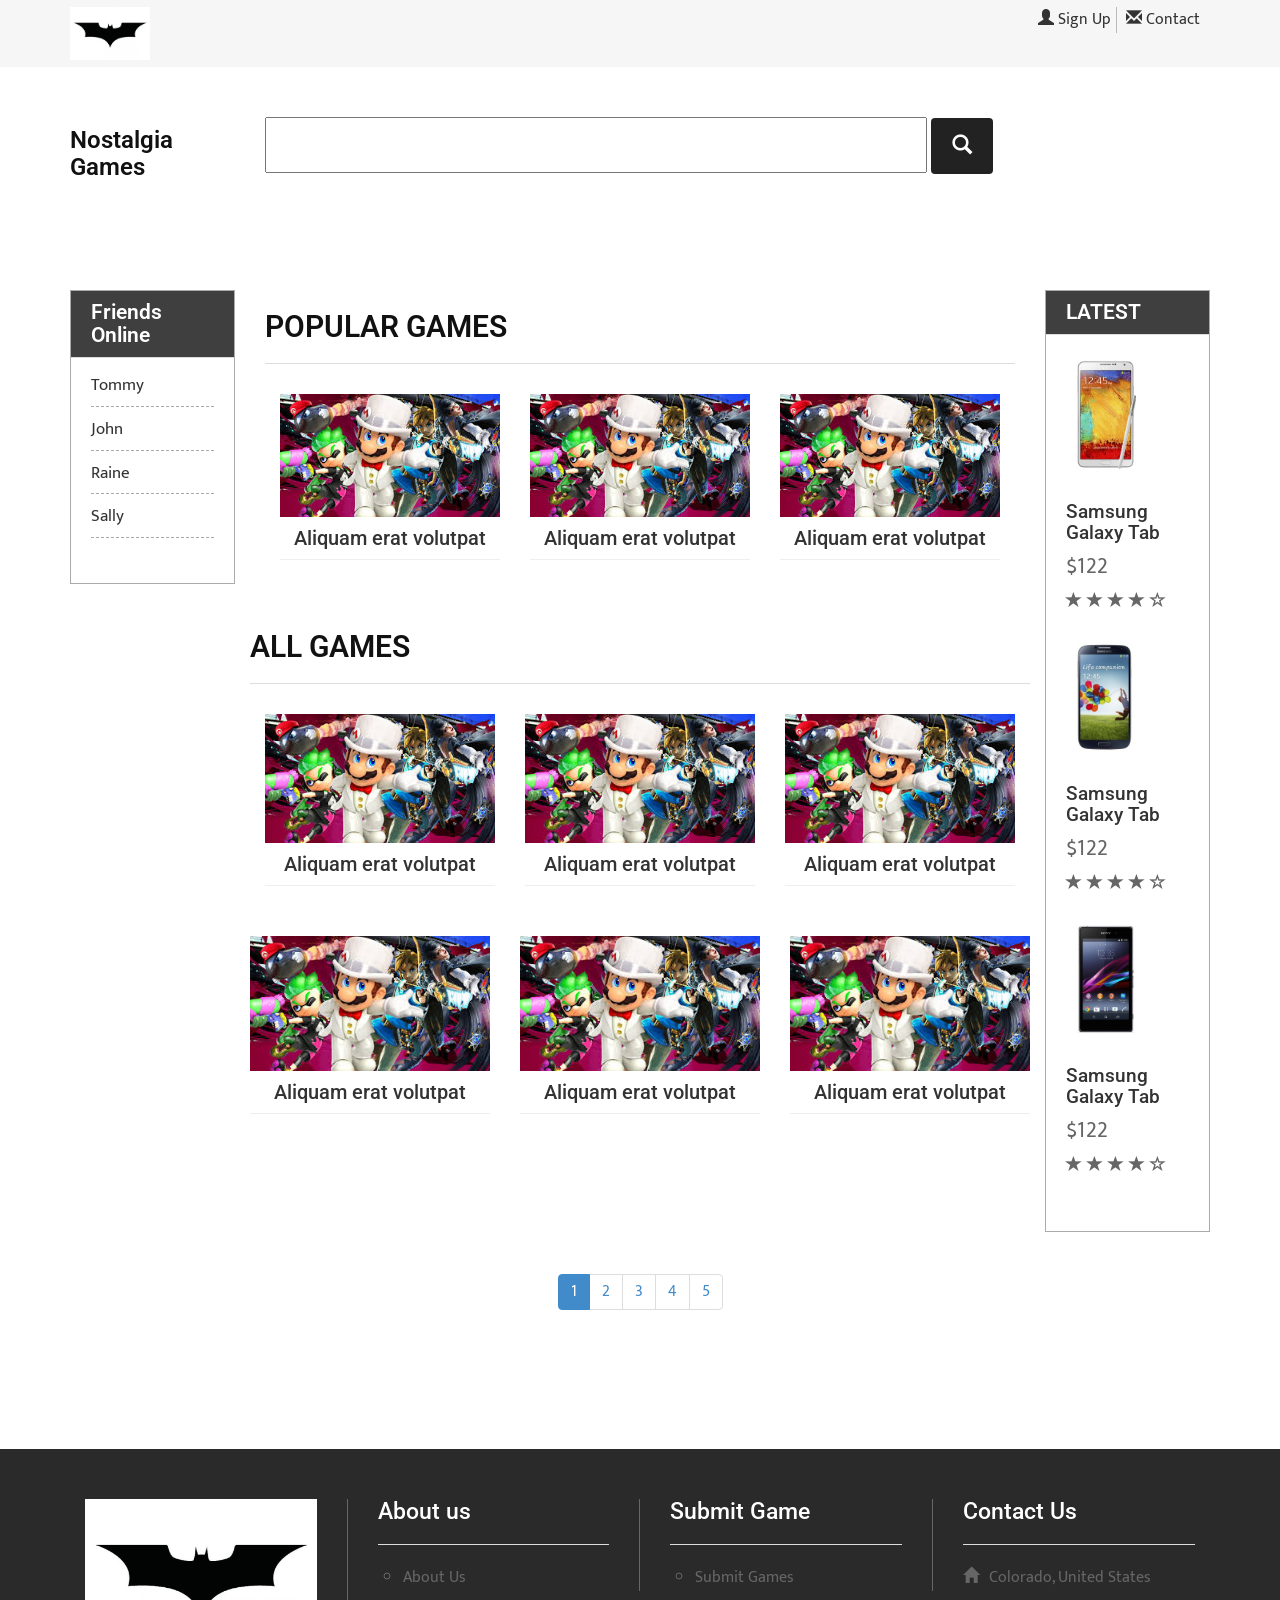
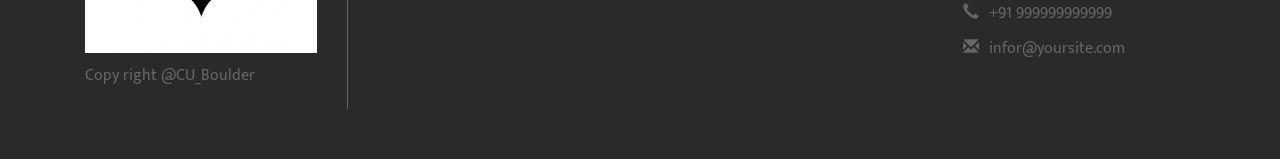
<file: team_project/category.html>
<!DOCTYPE html>
<html lang="en">
<head>
    <meta charset="utf-8" />
    <meta http-equiv="X-UA-Compatible" content="IE=edge" />
    <meta name="viewport" content="width=device-width, initial-scale=1" />
    <meta name="description" content="">
    <meta name="author" content="">
	
    <title>Home</title>
	
    <!-- Bootstrap Core CSS -->
    <link rel="stylesheet" href="css/bootstrap.min.css"  type="text/css">
	
	<!-- Custom CSS -->
    <link rel="stylesheet" href="css/style.css">
	
	
	<!-- Custom Fonts -->
    <link rel="stylesheet" href="font-awesome/css/font-awesome.min.css"  type="text/css">
    <link rel="stylesheet" href="fonts/font-slider.css" type="text/css">
	
	<!-- jQuery and Modernizr-->
	<script src="js/jquery-2.1.1.js"></script>
	
	<!-- Core JavaScript Files -->  	 
    <script src="js/bootstrap.min.js"></script>
	
	<!-- HTML5 Shim and Respond.js IE8 support of HTML5 elements and media queries -->
    <!-- WARNING: Respond.js doesn't work if you view the page via file:// -->
    <!--[if lt IE 9]>
        <script src="js/html5shiv.js"></script>
        <script src="js/respond.min.js"></script>
    <![endif]-->
</head>
<body>
	<!--Top-->
	<nav id="top">
		<div class="container">
			<div class="row">
				<div class="col-xs-6">
					<div id="logo"><img src="images/logo.jpg" width="80" /></div>
				</div>
				<div class="col-xs-6">
					<ul class="top-link">
						<li><a href="account.html"><span class="glyphicon glyphicon-user"></span> Sign Up</a></li>
						<li><a href="contact.html"><span class="glyphicon glyphicon-envelope"></span> Contact</a></li>
					</ul>
				</div>
			</div>
		</div>
	</nav>
	<!--Header-->
	<header class="container">
		<div class="row">
			<div class="col-xs-2">
				<h5>Nostalgia Games</h5>
			</div>
			<div class="col-md-10">
				<form class="form-search">  
					<input type="text" class="input-medium search-query">  
					<button type="submit" class="btn"><span class="glyphicon glyphicon-search"></span></button>  
				</form>
			</div>
			<!--div class="col-md-4">
				<div id="cart"><a class="btn btn-1" href="cart.html"><span class="glyphicon glyphicon-shopping-cart"></span>CART : 0 ITEM</a></div>
			</div-->
		</div>
	</header>
	<!--//////////////////////////////////////////////////-->
	<!--///////////////////Category Page//////////////////-->
	<!--//////////////////////////////////////////////////-->
	<div id="page-content" class="single-page">
		<div class="container">
			<!--div class="row">
				<div class="col-lg-12">
					<ul class="breadcrumb">
						<li><a href="index.html">Home</a></li>
						<li><a href="category.html">Category : Mobile</a></li>
					</ul>
				</div>
			</div-->
			<div class="row">
			<div id="sidebar" class="col-md-2">
					<div class="widget wid-categories">
						<div class="heading"><h4>Friends Online</h4></div>
						<div class="content">
							<ul>
								<li><a href="#">Tommy</a></li>
								<li><a href="#">John</a></li>
								<li><a href="#">Raine</a></li>
								<li><a href="#">Sally</a></li>
							</ul>
						</div>
					</div>
			</div>
				<div id="main-content" class="col-md-8">
					<div class="row">
						<div class="col-md-12">
							<div class="heading"><h2>POPULAR GAMES</h2></div>
							<div class="products">
								<div class="col-lg-4 col-md-4 col-xs-12">
									<div class="product">
										<div class="image"><a href="product.html"><img src="images/download.jpeg" /></a></div>
										<div class="caption">
											<div class="name"><h3><a href="product.html">Aliquam erat volutpat</a></h3></div>
										</div>
									</div>
								</div>
								<div class="col-lg-4 col-md-4 col-xs-12">
									<div class="product">
										<div class="image"><a href="product.html"><img src="images/download.jpeg" /></a></div>
										
										<div class="caption">
											<div class="name"><h3><a href="product.html">Aliquam erat volutpat</a></h3></div>
										</div>
									</div>
								</div>
								<div class="col-lg-4 col-md-4 col-xs-12">
									<div class="product">
										<div class="image"><a href="product.html"><img src="images/download.jpeg" /></a></div>
										<div class="caption">
											<div class="name"><h3><a href="product.html">Aliquam erat volutpat</a></h3></div>
										</div>
									</div>
								</div>
							</div>
						</div>
						<div class="row">
							<div class="col-md-12">
							<div class="heading"><h2>ALL GAMES</h2></div>
							  <div class="products">
							  	<div class="col-lg-4 col-md-4 col-xs-12">
									<div class="product">
										<div class="image"><a href="product.html"><img src="images/download.jpeg" /></a></div>
										<div class="caption">
											<div class="name"><h3><a href="product.html">Aliquam erat volutpat</a></h3></div>
										</div>
									</div>
								</div>
								<div class="col-lg-4 col-md-4 col-xs-12">
									<div class="product">
										<div class="image"><a href="product.html"><img src="images/download.jpeg" /></a></div>
										<div class="caption">
											<div class="name"><h3><a href="product.html">Aliquam erat volutpat</a></h3></div>
										</div>
									</div>
								</div>
								<div class="col-lg-4 col-md-4 col-xs-12">
									<div class="product">
										<div class="image"><a href="product.html"><img src="images/download.jpeg" /></a></div>
										<div class="caption">
											<div class="name"><h3><a href="product.html">Aliquam erat volutpat</a></h3></div>
										</div>
									</div>
								</div>
							  </div>
							  <div class="row">
							  	<div class="products">
							  	<div class="col-lg-4 col-md-4 col-xs-12">
									<div class="product">
										<div class="image"><a href="product.html"><img src="images/download.jpeg" /></a></div>
										<div class="caption">
											<div class="name"><h3><a href="product.html">Aliquam erat volutpat</a></h3></div>
										</div>
									</div>
								</div>
                                <div class="col-lg-4 col-md-4 col-xs-12">
									<div class="product">
										<div class="image"><a href="product.html"><img src="images/download.jpeg" /></a></div>
										<div class="caption">
											<div class="name"><h3><a href="product.html">Aliquam erat volutpat</a></h3></div>
										</div>
									</div>
								</div>
								<div class="col-lg-4 col-md-4 col-xs-12">
									<div class="product">
										<div class="image"><a href="product.html"><img src="images/download.jpeg" /></a></div>
										<div class="caption">
											<div class="name"><h3><a href="product.html">Aliquam erat volutpat</a></h3></div>
										</div>
									</div>
								</div>
							  </div>

						    </div>
						</div>	  
						</div>
					</div>
					<div class="row text-center">
						<ul class="pagination">
						  <li class="active"><a href="#">1</a></li>
						  <li><a href="#">2</a></li>
						  <li><a href="#">3</a></li>
						  <li><a href="#">4</a></li>
						  <li><a href="#">5</a></li>
						</ul>
					</div>
				</div>
				<div id="sidebar" class="col-md-2">
					<div class="widget wid-product">
						<div class="heading"><h4>LATEST</h4></div>
						<div class="content">
							<div class="product">
								<a href="#"><img src="images/galaxy-note.jpg" /></a>
								<div class="wrapper">
									<h5><a href="#">Samsung Galaxy Tab</a></h5>
									<div class="price">$122</div>
									<div class="rating"><span class="glyphicon glyphicon-star"></span><span class="glyphicon glyphicon-star"></span><span class="glyphicon glyphicon-star"></span><span class="glyphicon glyphicon-star"></span><span class="glyphicon glyphicon-star-empty"></span></div>
								</div>
							</div>
							<div class="product">
								<a href="#"><img src="images/galaxy-s4.jpg" /></a>
								<div class="wrapper">
									<h5><a href="#">Samsung Galaxy Tab</a></h5>
									<div class="price">$122</div>
									<div class="rating"><span class="glyphicon glyphicon-star"></span><span class="glyphicon glyphicon-star"></span><span class="glyphicon glyphicon-star"></span><span class="glyphicon glyphicon-star"></span><span class="glyphicon glyphicon-star-empty"></span></div>
								</div>
							</div>
							<div class="product">
								<a href="#"><img src="images/Z1.png" /></a>
								<div class="wrapper">
									<h5><a href="#">Samsung Galaxy Tab</a></h5>
									<div class="price">$122</div>
									<div class="rating"><span class="glyphicon glyphicon-star"></span><span class="glyphicon glyphicon-star"></span><span class="glyphicon glyphicon-star"></span><span class="glyphicon glyphicon-star"></span><span class="glyphicon glyphicon-star-empty"></span></div>
								</div>
							</div>
						</div>
					</div>
				</div>
			</div>
		</div>
	</div>	
	<footer>
		<div class="container">
			<div class="wrap-footer">
				<div class="row">
					<div class="col-md-3 col-footer footer-1">
						<img src="images/logo.jpg" />
						<p>Copy right @CU_Boulder</p>
					</div>
					<div class="col-md-3 col-footer footer-2">
						<div class="heading"><h4>About us</h4></div>
						<ul>
							<li><a href="#">About Us</a></li>
						</ul>
					</div>
					<div class="col-md-3 col-footer footer-3">
						<div class="heading"><h4>Submit Game</h4></div>
						<ul>
							<li><a href="#">Submit Games</a></li>
						</ul>
					</div>
					<div class="col-md-3 col-footer footer-4">
						<div class="heading"><h4>Contact Us</h4></div>
						<ul>
							<li><span class="glyphicon glyphicon-home"></span>Colorado, United States</li>
							<li><span class="glyphicon glyphicon-earphone"></span>+91 999999999999</li>
							<li><span class="glyphicon glyphicon-envelope"></span>infor@yoursite.com</li>
						</ul>
					</div>
				</div>
			</div>
		</div>
	</footer>
</body>
</html>
</file>
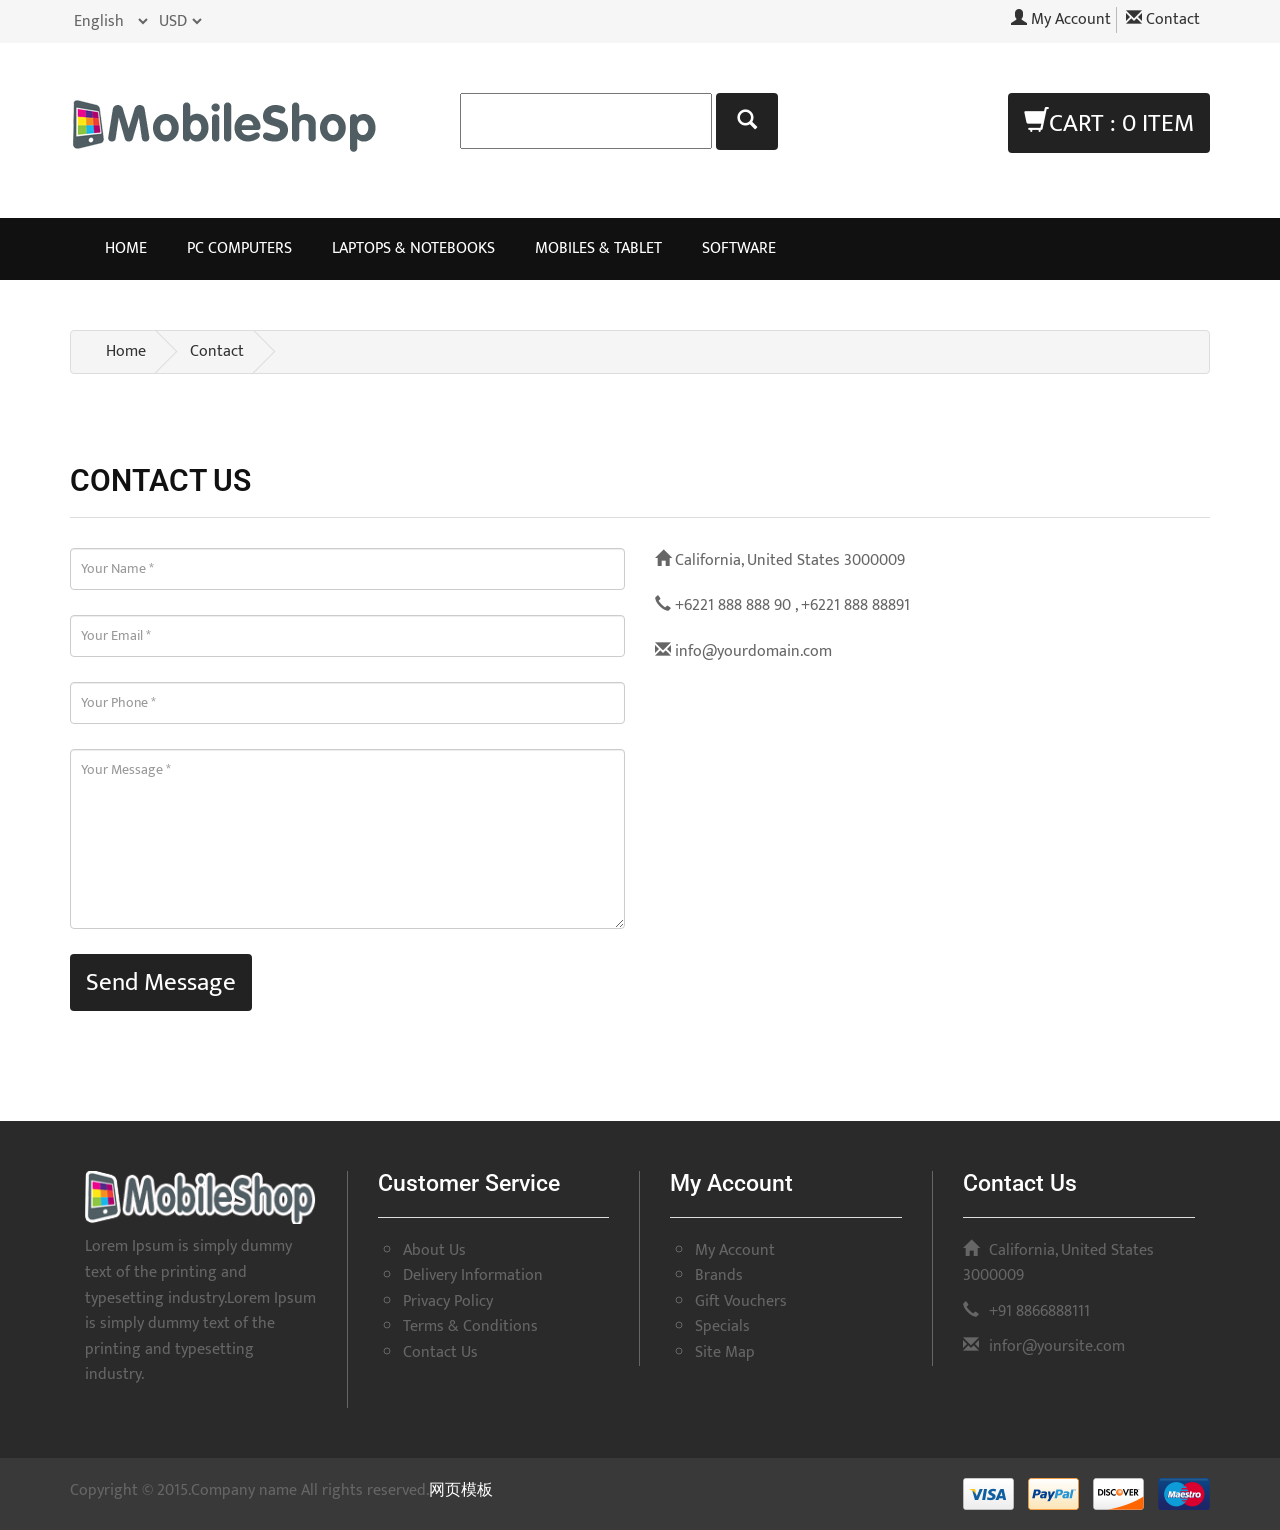
<file: team_project/contact.html>
<!DOCTYPE html>
<html lang="en">
<head>
    <meta charset="utf-8" />
    <meta http-equiv="X-UA-Compatible" content="IE=edge" />
    <meta name="viewport" content="width=device-width, initial-scale=1" />
    <meta name="description" content="">
    <meta name="author" content="">
	
    <title>Mobile Shop</title>
	
    <!-- Bootstrap Core CSS -->
    <link rel="stylesheet" href="css/bootstrap.min.css"  type="text/css">
	
	<!-- Custom CSS -->
    <link rel="stylesheet" href="css/style.css">
	
	
	<!-- Custom Fonts -->
    <link rel="stylesheet" href="font-awesome/css/font-awesome.min.css"  type="text/css">
    <link rel="stylesheet" href="fonts/font-slider.css" type="text/css">
	
	<!-- jQuery and Modernizr-->
	<script src="js/jquery-2.1.1.js"></script>
	
	<!-- Core JavaScript Files -->  	 
    <script src="js/bootstrap.min.js"></script>
	
	<!-- HTML5 Shim and Respond.js IE8 support of HTML5 elements and media queries -->
    <!-- WARNING: Respond.js doesn't work if you view the page via file:// -->
    <!--[if lt IE 9]>
        <script src="js/html5shiv.js"></script>
        <script src="js/respond.min.js"></script>
    <![endif]-->
</head>

<body>
	<!--Top-->
	<nav id="top">
		<div class="container">
			<div class="row">
				<div class="col-xs-6">
					<select class="language">
						<option value="English" selected>English</option>
						<option value="France">France</option>
						<option value="Germany">Germany</option>
					</select>
					<select class="currency">
						<option value="USD" selected>USD</option>
						<option value="EUR">EUR</option>
						<option value="DDD">DDD</option>
					</select>
				</div>
				<div class="col-xs-6">
					<ul class="top-link">
						<li><a href="account.html"><span class="glyphicon glyphicon-user"></span> My Account</a></li>
						<li><a href="contact.html"><span class="glyphicon glyphicon-envelope"></span> Contact</a></li>
					</ul>
				</div>
			</div>
		</div>
	</nav>
	<!--Header-->
	<header class="container">
		<div class="row">
			<div class="col-md-4">
				<div id="logo"><img src="images/logo.png" /></div>
			</div>
			<div class="col-md-4">
				<form class="form-search">  
					<input type="text" class="input-medium search-query">  
					<button type="submit" class="btn"><span class="glyphicon glyphicon-search"></span></button>  
				</form>
			</div>
			<div class="col-md-4">
				<div id="cart"><a class="btn btn-1" href="cart.html"><span class="glyphicon glyphicon-shopping-cart"></span>CART : 0 ITEM</a></div>
			</div>
		</div>
	</header>
	<!--Navigation-->
    <nav id="menu" class="navbar">
		<div class="container">
			<div class="navbar-header"><span id="heading" class="visible-xs">Categories</span>
			  <button type="button" class="btn btn-navbar navbar-toggle" data-toggle="collapse" data-target=".navbar-ex1-collapse"><i class="fa fa-bars"></i></button>
			</div>
			<div class="collapse navbar-collapse navbar-ex1-collapse">
				<ul class="nav navbar-nav">
					<li><a href="index.html">Home</a></li>
					<li class="dropdown"><a href="#" class="dropdown-toggle" data-toggle="dropdown">PC Computers</a>
						<div class="dropdown-menu">
							<div class="dropdown-inner">
								<ul class="list-unstyled">
									<li><a href="category.html">Window</a></li>
									<li><a href="category.html">MacBook</a></li>
								</ul>
							</div>
						</div>
					</li>
					<li class="dropdown"><a href="#" class="dropdown-toggle" data-toggle="dropdown">Laptops &amp; Notebooks</a>
						<div class="dropdown-menu">
							<div class="dropdown-inner">
								<ul class="list-unstyled">
									<li><a href="category.html">Dell</a></li>
									<li><a href="category.html">Asus</a></li>
									<li><a href="category.html">Samsung</a></li>
									<li><a href="category.html">Lenovo</a></li>
									<li><a href="category.html">Acer</a></li>
								</ul>
							</div> 
						</div>
					</li>
					<li class="dropdown"><a href="#" class="dropdown-toggle" data-toggle="dropdown">Mobiles &amp; Tablet</a>
						<div class="dropdown-menu" style="margin-left: -203.625px;">
							<div class="dropdown-inner">
								<ul class="list-unstyled">
									<li><a href="category.html">Iphone</a></li>
									<li><a href="category.html">Samsung</a></li>
									<li><a href="category.html">Nokia</a></li>
									<li><a href="category.html">Lenovo</a></li>
									<li><a href="category.html">Google</a></li>
								</ul>
								<ul class="list-unstyled">
									<li><a href="category.html">Nexus</a></li>
									<li><a href="category.html">Dell</a></li>
									<li><a href="category.html">Oppo</a></li>
									<li><a href="category.html">Blackberry</a></li>
									<li><a href="category.html">HTC</a></li>
								</ul>
								<ul class="list-unstyled">
									<li><a href="category.html">LG</a></li>
									<li><a href="category.html">Q-Mobiles</a></li>
									<li><a href="category.html">Sony</a></li>
									<li><a href="category.html">Wiko</a></li>
									<li><a href="category.html">T&T</a></li>
								</ul>
							</div>
						</div>
					</li>
					<li><a href="category.html">Software</a></li>
				</ul>
			</div>
		</div>
	</nav>
	<!--//////////////////////////////////////////////////-->
	<!--///////////////////Contact Page///////////////////-->
	<!--//////////////////////////////////////////////////-->
	<div id="page-content" class="single-page">
		<div class="container">
			<div class="row">
				<div class="col-lg-12">
					<ul class="breadcrumb">
						<li><a href="index.html">Home</a></li>
						<li><a href="contact.html">Contact</a></li>
					</ul>
				</div>
			</div>
			<div class="row">
				<div class="col-lg-12">
					<div class="heading"><h1>CONTACT US</h1></div>
				</div>
				<div class="col-md-6" style="margin-bottom: 30px;">
					<form name="form1" id="ff" method="post" action="contact.php">
						<div class="form-group">
							<input type="text" class="form-control" placeholder="Your Name *" name="name" id="name" required data-validation-required-message="Please enter your name.">
						</div>
						<div class="form-group">
							<input type="email" class="form-control" placeholder="Your Email *" name="email" id="email" required data-validation-required-message="Please enter your email address.">
						</div>
						<div class="form-group">
							<input type="tel" class="form-control" placeholder="Your Phone *" name="phone" id="phone" required data-validation-required-message="Please enter your phone number.">
						</div>
						<div class="form-group">
							<textarea class="form-control" placeholder="Your Message *" name="message" id="message" required data-validation-required-message="Please enter a message."></textarea>
						</div>
						<button type="submit" class="btn btn-1">Send Message</button>
					</form>
				</div>
				<div class="col-md-6">
					<p><span class="glyphicon glyphicon-home"></span> California, United States 3000009</p>
					<p><span class="glyphicon glyphicon-earphone"></span> +6221 888 888 90 , +6221 888 88891</p>
					<p><span class="glyphicon glyphicon-envelope"></span> info@yourdomain.com</p>
					<iframe src="https://www.google.com/maps/embed?pb=!1m18!1m12!1m3!1d3164.289259162295!2d-120.7989351!3d37.5246781!2m3!1f0!2f0!3f0!3m2!1i1024!2i768!4f13.1!3m3!1m2!1s0x8091042b3386acd7%3A0x3b4a4cedc60363dd!2sMain+St%2C+Denair%2C+CA+95316%2C+Hoa+K%E1%BB%B3!5e0!3m2!1svi!2s!4v1434016649434" width="95%" height="230" frameborder="0" style="border:0"></iframe>
				</div>
			</div>
		</div>
	</div>
	<footer>
		<div class="container">
			<div class="wrap-footer">
				<div class="row">
					<div class="col-md-3 col-footer footer-1">
						<img src="images/logofooter.png" />
						<p>Lorem Ipsum is simply dummy text of the printing and typesetting industry.Lorem Ipsum is simply dummy text of the printing and typesetting industry.</p>
					</div>
					<div class="col-md-3 col-footer footer-2">
						<div class="heading"><h4>Customer Service</h4></div>
						<ul>
							<li><a href="#">About Us</a></li>
							<li><a href="#">Delivery Information</a></li>
							<li><a href="#">Privacy Policy</a></li>
							<li><a href="#">Terms & Conditions</a></li>
							<li><a href="#">Contact Us</a></li>
						</ul>
					</div>
					<div class="col-md-3 col-footer footer-3">
						<div class="heading"><h4>My Account</h4></div>
						<ul>
							<li><a href="#">My Account</a></li>
							<li><a href="#">Brands</a></li>
							<li><a href="#">Gift Vouchers</a></li>
							<li><a href="#">Specials</a></li>
							<li><a href="#">Site Map</a></li>
						</ul>
					</div>
					<div class="col-md-3 col-footer footer-4">
						<div class="heading"><h4>Contact Us</h4></div>
						<ul>
							<li><span class="glyphicon glyphicon-home"></span>California, United States 3000009</li>
							<li><span class="glyphicon glyphicon-earphone"></span>+91 8866888111</li>
							<li><span class="glyphicon glyphicon-envelope"></span>infor@yoursite.com</li>
						</ul>
					</div>
				</div>
			</div>
		</div>
		<div class="copyright">
			<div class="container">
				<div class="row">
					<div class="col-md-6">
						Copyright &copy; 2015.Company name All rights reserved.<a target="_blank" href="http://www.cssmoban.com/">&#x7F51;&#x9875;&#x6A21;&#x677F;</a>
					</div>
					<div class="col-md-6">
						<div class="pull-right">
							<ul>
								<li><img src="images/visa-curved-32px.png" /></li>
								<li><img src="images/paypal-curved-32px.png" /></li>
								<li><img src="images/discover-curved-32px.png" /></li>
								<li><img src="images/maestro-curved-32px.png" /></li>
							</ul>
						</div>
					</div>
				</div>
			</div>
		</div>
	</footer>
</body>
</html>
</file>
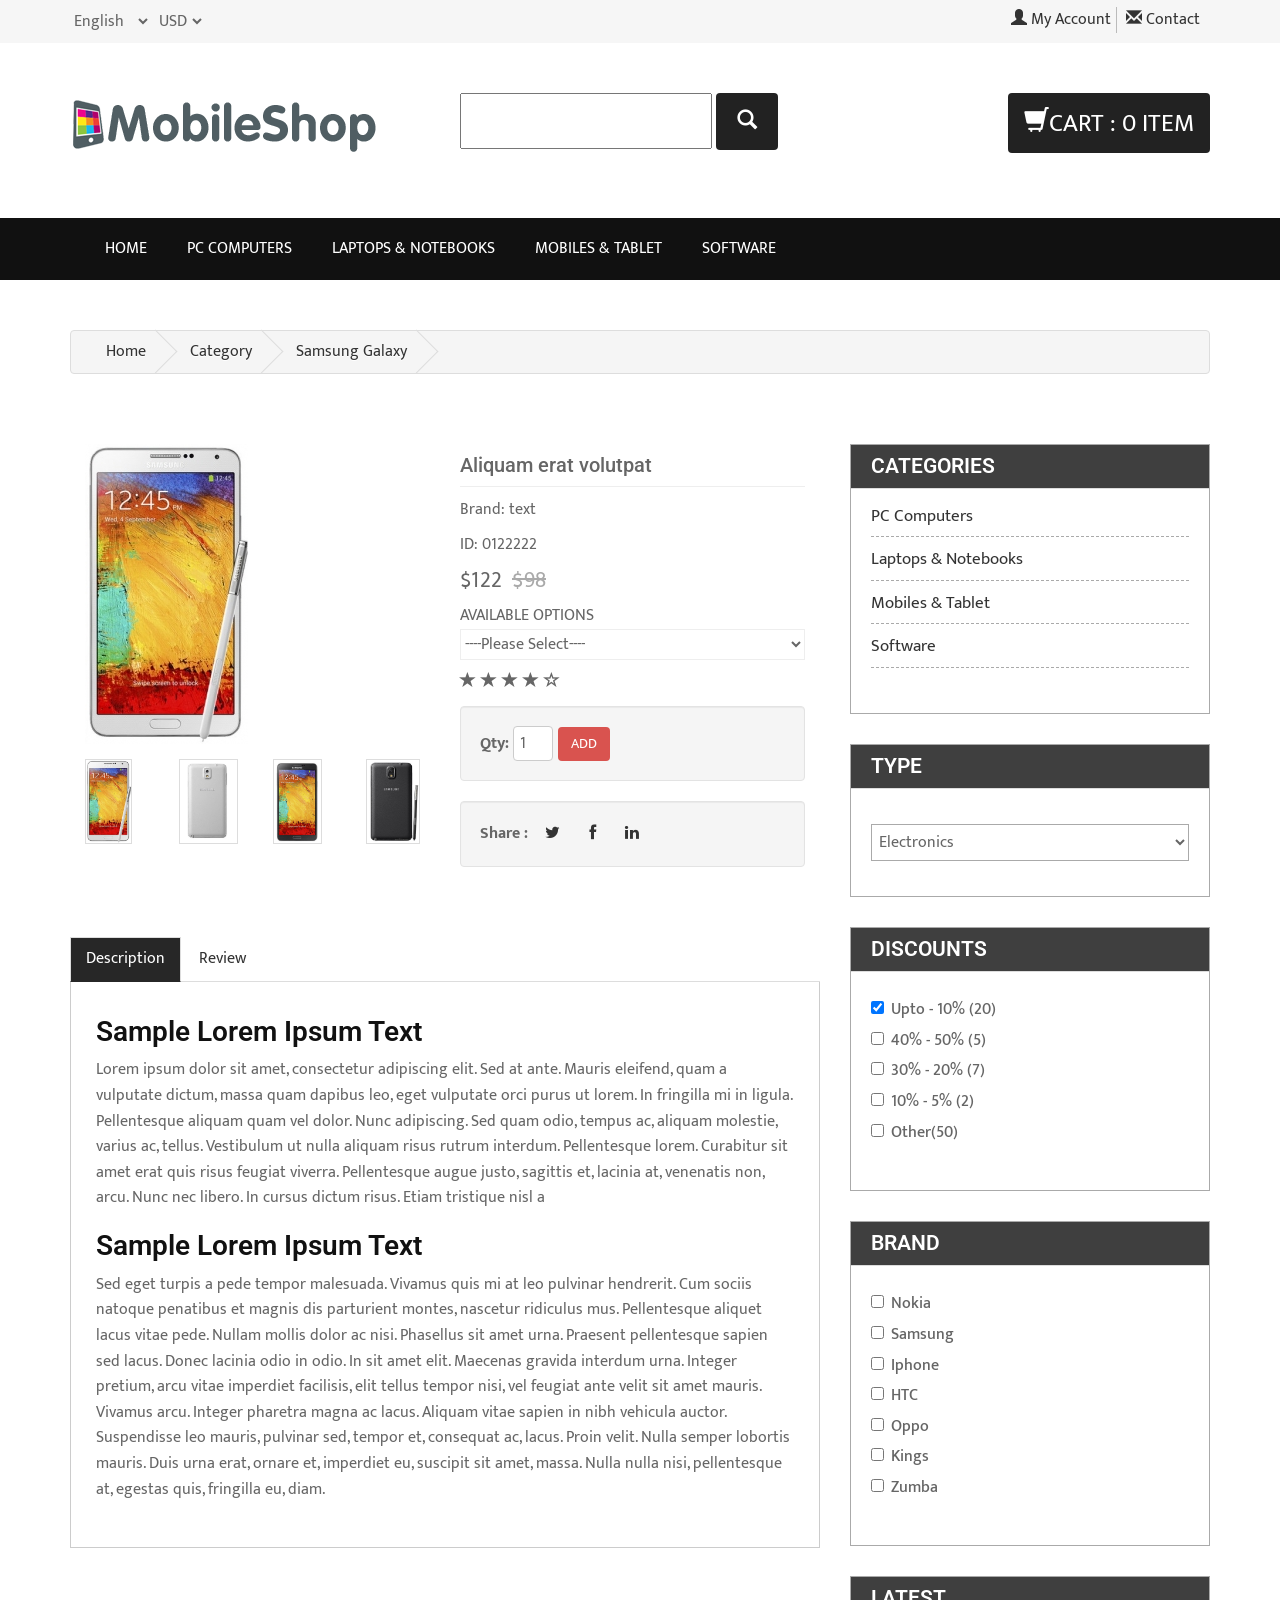
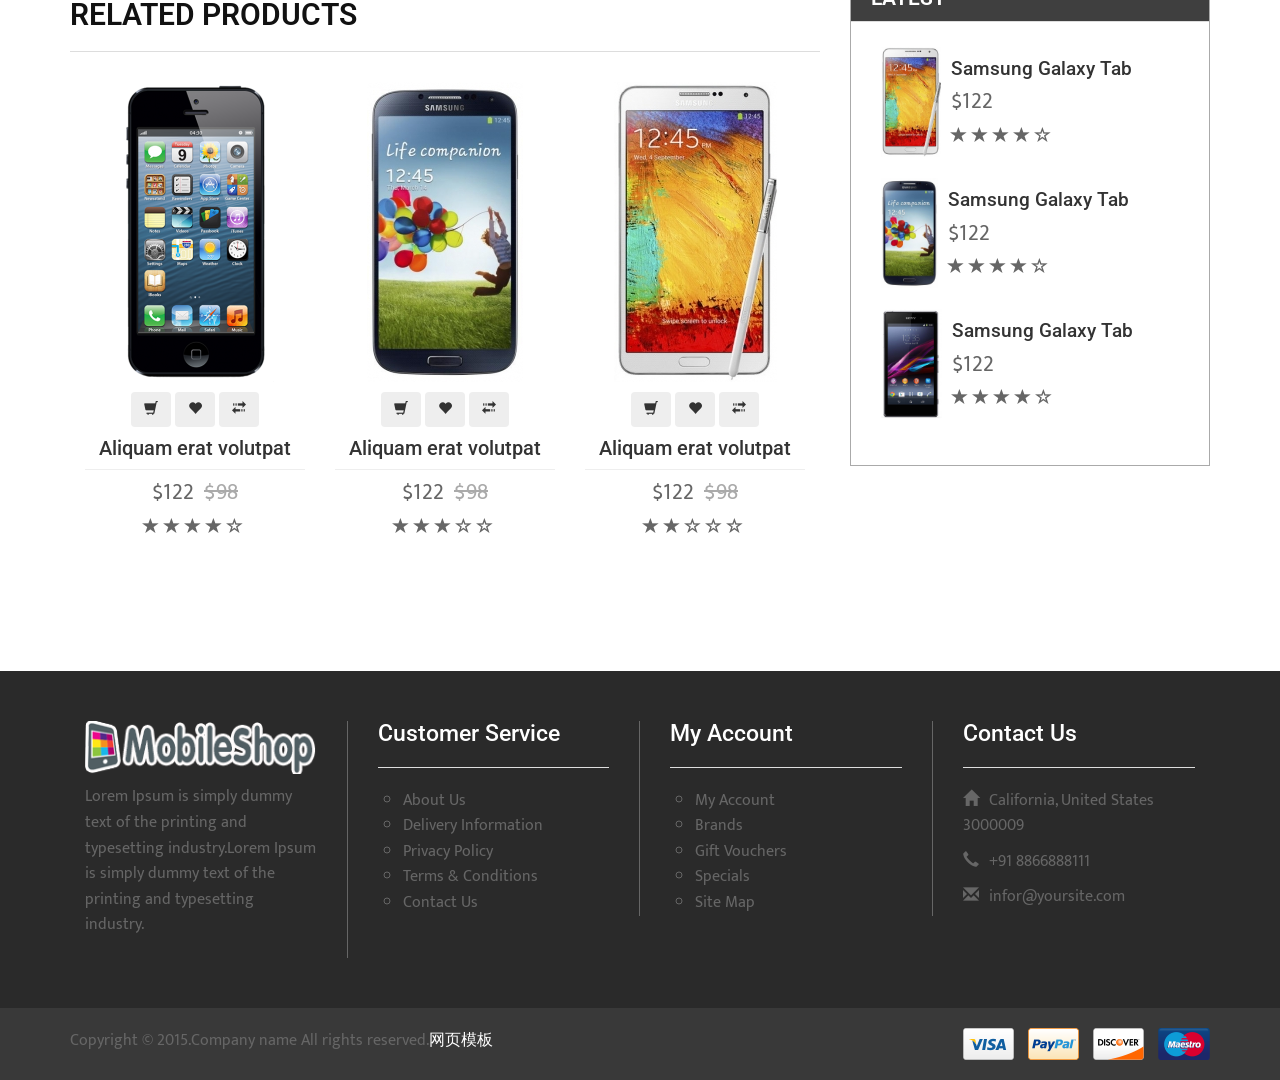
<file: team_project/product.html>
<!DOCTYPE html>
<html lang="en">
<head>
    <meta charset="utf-8" />
    <meta http-equiv="X-UA-Compatible" content="IE=edge" />
    <meta name="viewport" content="width=device-width, initial-scale=1" />
    <meta name="description" content="">
    <meta name="author" content="">
	
    <title>Mobile Shop</title>
	
    <!-- Bootstrap Core CSS -->
    <link rel="stylesheet" href="css/bootstrap.min.css"  type="text/css">
	
	<!-- Custom CSS -->
    <link rel="stylesheet" href="css/style.css">
	
	
	<!-- Custom Fonts -->
    <link rel="stylesheet" href="font-awesome/css/font-awesome.min.css"  type="text/css">
    <link rel="stylesheet" href="fonts/font-slider.css" type="text/css">
	
	<!-- jQuery and Modernizr-->
	<script src="js/jquery-2.1.1.js"></script>
	
	<!-- Core JavaScript Files -->  	 
    <script src="js/bootstrap.min.js"></script>
    
    <script src="js/photo-gallery.js"></script>
	
	<!-- HTML5 Shim and Respond.js IE8 support of HTML5 elements and media queries -->
    <!-- WARNING: Respond.js doesn't work if you view the page via file:// -->
    <!--[if lt IE 9]>
        <script src="js/html5shiv.js"></script>
        <script src="js/respond.min.js"></script>
    <![endif]-->
</head>
<body>
	<!--Top-->
	<nav id="top">
		<div class="container">
			<div class="row">
				<div class="col-xs-6">
					<select class="language">
						<option value="English" selected>English</option>
						<option value="France">France</option>
						<option value="Germany">Germany</option>
					</select>
					<select class="currency">
						<option value="USD" selected>USD</option>
						<option value="EUR">EUR</option>
						<option value="DDD">DDD</option>
					</select>
				</div>
				<div class="col-xs-6">
					<ul class="top-link">
						<li><a href="account.html"><span class="glyphicon glyphicon-user"></span> My Account</a></li>
						<li><a href="contact.html"><span class="glyphicon glyphicon-envelope"></span> Contact</a></li>
					</ul>
				</div>
			</div>
		</div>
	</nav>
	<!--Header-->
	<header class="container">
		<div class="row">
			<div class="col-md-4">
				<div id="logo"><img src="images/logo.png" /></div>
			</div>
			<div class="col-md-4">
				<form class="form-search">  
					<input type="text" class="input-medium search-query">  
					<button type="submit" class="btn"><span class="glyphicon glyphicon-search"></span></button>  
				</form>
			</div>
			<div class="col-md-4">
				<div id="cart"><a class="btn btn-1" href="cart.html"><span class="glyphicon glyphicon-shopping-cart"></span>CART : 0 ITEM</a></div>
			</div>
		</div>
	</header>
	<!--Navigation-->
    <nav id="menu" class="navbar">
		<div class="container">
			<div class="navbar-header"><span id="heading" class="visible-xs">Categories</span>
			  <button type="button" class="btn btn-navbar navbar-toggle" data-toggle="collapse" data-target=".navbar-ex1-collapse"><i class="fa fa-bars"></i></button>
			</div>
			<div class="collapse navbar-collapse navbar-ex1-collapse">
				<ul class="nav navbar-nav">
					<li><a href="index.html">Home</a></li>
					<li class="dropdown"><a href="#" class="dropdown-toggle" data-toggle="dropdown">PC Computers</a>
						<div class="dropdown-menu">
							<div class="dropdown-inner">
								<ul class="list-unstyled">
									<li><a href="category.html">Window</a></li>
									<li><a href="category.html">MacBook</a></li>
								</ul>
							</div>
						</div>
					</li>
					<li class="dropdown"><a href="#" class="dropdown-toggle" data-toggle="dropdown">Laptops &amp; Notebooks</a>
						<div class="dropdown-menu">
							<div class="dropdown-inner">
								<ul class="list-unstyled">
									<li><a href="category.html">Dell</a></li>
									<li><a href="category.html">Asus</a></li>
									<li><a href="category.html">Samsung</a></li>
									<li><a href="category.html">Lenovo</a></li>
									<li><a href="category.html">Acer</a></li>
								</ul>
							</div> 
						</div>
					</li>
					<li class="dropdown"><a href="#" class="dropdown-toggle" data-toggle="dropdown">Mobiles &amp; Tablet</a>
						<div class="dropdown-menu" style="margin-left: -203.625px;">
							<div class="dropdown-inner">
								<ul class="list-unstyled">
									<li><a href="category.html">Iphone</a></li>
									<li><a href="category.html">Samsung</a></li>
									<li><a href="category.html">Nokia</a></li>
									<li><a href="category.html">Lenovo</a></li>
									<li><a href="category.html">Google</a></li>
								</ul>
								<ul class="list-unstyled">
									<li><a href="category.html">Nexus</a></li>
									<li><a href="category.html">Dell</a></li>
									<li><a href="category.html">Oppo</a></li>
									<li><a href="category.html">Blackberry</a></li>
									<li><a href="category.html">HTC</a></li>
								</ul>
								<ul class="list-unstyled">
									<li><a href="category.html">LG</a></li>
									<li><a href="category.html">Q-Mobiles</a></li>
									<li><a href="category.html">Sony</a></li>
									<li><a href="category.html">Wiko</a></li>
									<li><a href="category.html">T&T</a></li>
								</ul>
							</div>
						</div>
					</li>
					<li><a href="category.html">Software</a></li>
				</ul>
			</div>
		</div>
	</nav>
	<!--//////////////////////////////////////////////////-->
	<!--///////////////////Product Page///////////////////-->
	<!--//////////////////////////////////////////////////-->
	<div id="page-content" class="single-page">
		<div class="container">
			<div class="row">
				<div class="col-lg-12">
					<ul class="breadcrumb">
						<li><a href="index.html">Home</a></li>
						<li><a href="category.html">Category</a></li>
						<li><a href="#">Samsung Galaxy</a></li>
					</ul>
				</div>
			</div>
			<div class="row">
				<div id="main-content" class="col-md-8">
					<div class="product">
						<div class="col-md-6">
							<div class="image">
								<img src="images/galaxy-note.jpg" />
								<div class="image-more">
									 <ul class="row">
										 <li class="col-lg-3 col-sm-3 col-xs-4">
											<a href="#"><img class="img-responsive" src="images/galaxy-note.jpg"></a>
										</li>
										 <li class="col-lg-3 col-sm-3 col-xs-4">
											<a href="#"><img class="img-responsive" src="images/galaxy-note-2.jpg"></a>
										</li>
										 <li class="col-lg-3 col-sm-3 col-xs-4">
											<a href="#"><img class="img-responsive" src="images/galaxy-note-3.jpg"></a>
										</li>
										 <li class="col-lg-3 col-sm-3 col-xs-4">
											<a href="#"><img class="img-responsive" src="images/galaxy-note-4.jpg"></a>
										</li>
									</ul>
								</div>
							</div>
						</div>
						<div class="col-md-6">
							<div class="caption">
								<div class="name"><h3>Aliquam erat volutpat</h3></div>
								<div class="info">
									<ul>
										<li>Brand: text</li>
										<li>ID: 0122222</li>
									</ul>
								</div>
								<div class="price">$122<span>$98</span></div>
								<div class="options">
									AVAILABLE OPTIONS
									<select>
										<option value="" selected>----Please Select----</option>
										<option value="red">RED</option>
										<option value="black">BLACK</option>
									</select>
								</div>
								<div class="rating"><span class="glyphicon glyphicon-star"></span><span class="glyphicon glyphicon-star"></span><span class="glyphicon glyphicon-star"></span><span class="glyphicon glyphicon-star"></span><span class="glyphicon glyphicon-star-empty"></span></div>
								<div class="well"><label>Qty: </label> <input class="form-inline quantity" type="text" value="1"><a href="#" class="btn btn-2 ">ADD</a></div>
								<div class="share well">
									<strong style="margin-right: 13px;">Share :</strong>
									<a href="#" class="share-btn" target="_blank">
										<i class="fa fa-twitter"></i>
									</a>
									<a href="#" class="share-btn" target="_blank">
										<i class="fa fa-facebook"></i>
									</a>
									<a href="#" class="share-btn" target="_blank">
										<i class="fa fa-linkedin"></i>
									</a>
								</div>
							</div>
						</div>
						<div class="clear"></div>
					</div>	
					<div class="product-desc">
						<ul class="nav nav-tabs">
							<li class="active"><a href="#description">Description</a></li>
							<li><a href="#review">Review</a></li>
						</ul>
						<div class="tab-content">
							<div id="description" class="tab-pane fade in active">
								<h4>Sample Lorem Ipsum Text</h4>
								<p>Lorem ipsum dolor sit amet, consectetur adipiscing elit. Sed at ante. Mauris eleifend, quam a vulputate dictum, massa quam dapibus leo, eget vulputate orci purus ut lorem. In fringilla mi in ligula. Pellentesque aliquam quam vel dolor. Nunc adipiscing. Sed quam odio, tempus ac, aliquam molestie, varius ac, tellus. Vestibulum ut nulla aliquam risus rutrum interdum. Pellentesque lorem. Curabitur sit amet erat quis risus feugiat viverra. Pellentesque augue justo, sagittis et, lacinia at, venenatis non, arcu. Nunc nec libero. In cursus dictum risus. Etiam tristique nisl a</p>
								<h4>Sample Lorem Ipsum Text</h4>
								<p>Sed eget turpis a pede tempor malesuada. Vivamus quis mi at leo pulvinar hendrerit. Cum sociis natoque penatibus et magnis dis parturient montes, nascetur ridiculus mus. Pellentesque aliquet lacus vitae pede. Nullam mollis dolor ac nisi. Phasellus sit amet urna. Praesent pellentesque sapien sed lacus. Donec lacinia odio in odio. In sit amet elit. Maecenas gravida interdum urna. Integer pretium, arcu vitae imperdiet facilisis, elit tellus tempor nisi, vel feugiat ante velit sit amet mauris. Vivamus arcu. Integer pharetra magna ac lacus. Aliquam vitae sapien in nibh vehicula auctor. Suspendisse leo mauris, pulvinar sed, tempor et, consequat ac, lacus. Proin velit. Nulla semper lobortis mauris. Duis urna erat, ornare et, imperdiet eu, suscipit sit amet, massa. Nulla nulla nisi, pellentesque at, egestas quis, fringilla eu, diam.</p>
							</div>
							<div id="review" class="tab-pane fade">
							  <div class="review-text">
								<p>Ut enim ad minim veniam, quis nostrud exercitation ullamco laboris nisi ut aliquip ex ea commodo consequat.</p>
							  </div>
							  <div class="review-form">
								<h4>Write a review</h4>
								<form name="form1" id="ff" method="post" action="review.php">
									<label>
									<span>Enter your name:</span>
									<input type="text"  name="name" id="name" required>
									</label>
									<label>
									<span>Your message here:</span>
									<textarea name="message" id="message"></textarea>
									</label>
									<div class="text-right">
										<input class="btn btn-default" type="reset" name="reset" value="Reset">
										<input class="btn btn-default" type="submit" name="Submit" value="Submit">
									</div>
								</form>
							  </div>
							</div>
						</div>
					</div>
					<div class="product-related">
						<div class="heading"><h2>RELATED PRODUCTS</h2></div>
						<div class="products">
							<div class="col-lg-4 col-md-4 col-xs-12">
								<div class="product">
									<div class="image"><a href="product.html"><img src="images/iphone.png" /></a></div>
									<div class="buttons">
										<a class="btn cart" href="#"><span class="glyphicon glyphicon-shopping-cart"></span></a>
										<a class="btn wishlist" href="#"><span class="glyphicon glyphicon-heart"></span></a>
										<a class="btn compare" href="#"><span class="glyphicon glyphicon-transfer"></span></a>
									</div>
									<div class="caption">
										<div class="name"><h3><a href="product.html">Aliquam erat volutpat</a></h3></div>
										<div class="price">$122<span>$98</span></div>
										<div class="rating"><span class="glyphicon glyphicon-star"></span><span class="glyphicon glyphicon-star"></span><span class="glyphicon glyphicon-star"></span><span class="glyphicon glyphicon-star"></span><span class="glyphicon glyphicon-star-empty"></span></div>
									</div>
								</div>
							</div>
							<div class="col-lg-4 col-md-4 col-xs-12">
								<div class="product">
									<div class="image"><a href="product.html"><img src="images/galaxy-s4.jpg" /></a></div>
									<div class="buttons">
										<a class="btn cart" href="#"><span class="glyphicon glyphicon-shopping-cart"></span></a>
										<a class="btn wishlist" href="#"><span class="glyphicon glyphicon-heart"></span></a>
										<a class="btn compare" href="#"><span class="glyphicon glyphicon-transfer"></span></a>
									</div>
									<div class="caption">
										<div class="name"><h3><a href="product.html">Aliquam erat volutpat</a></h3></div>
										<div class="price">$122<span>$98</span></div>
										<div class="rating"><span class="glyphicon glyphicon-star"></span><span class="glyphicon glyphicon-star"></span><span class="glyphicon glyphicon-star"></span><span class="glyphicon glyphicon-star-empty"></span><span class="glyphicon glyphicon-star-empty"></span></div>
									</div>
								</div>
							</div>
							<div class="col-lg-4 col-md-4 col-xs-12">
								<div class="product">
									<div class="image"><a href="product.html"><img src="images/galaxy-note.jpg" /></a></div>
									<div class="buttons">
										<a class="btn cart" href="#"><span class="glyphicon glyphicon-shopping-cart"></span></a>
										<a class="btn wishlist" href="#"><span class="glyphicon glyphicon-heart"></span></a>
										<a class="btn compare" href="#"><span class="glyphicon glyphicon-transfer"></span></a>
									</div>
									<div class="caption">
										<div class="name"><h3><a href="product.html">Aliquam erat volutpat</a></div>
										<div class="price">$122<span>$98</span></div>
										<div class="rating"><span class="glyphicon glyphicon-star"></span><span class="glyphicon glyphicon-star"></span><span class="glyphicon glyphicon-star-empty"></span><span class="glyphicon glyphicon-star-empty"></span><span class="glyphicon glyphicon-star-empty"></span></div>
									</div>
								</div>
							</div>
						</div>
						<div class="clear"></div>
					</div>
				</div>
				<div id="sidebar" class="col-md-4">
					<div class="widget wid-categories">
						<div class="heading"><h4>CATEGORIES</h4></div>
						<div class="content">
							<ul>
								<li><a href="#">PC Computers</a></li>
								<li><a href="#">Laptops & Notebooks</a></li>
								<li><a href="#">Mobiles & Tablet</a></li>
								<li><a href="#">Software</a></li>
							</ul>
						</div>
					</div>
					<div class="widget wid-type">
						<div class="heading"><h4>TYPE</h4></div>
						<div class="content">
							<select>
								<option value="EL" selected>Electronics</option>
								<option value="MT">Mice and Trackballs</option>
								<option value="WC">Web Cameras</option>
								<option value="TA">Tablates</option>
								<option value="AP">Audio Parts</option>
							</select>
						</div>
					</div>
					<div class="widget wid-discouts">
						<div class="heading"><h4>DISCOUNTS</h4></div>
						<div class="content">
							<label class="checkbox"><input type="checkbox" name="discount" checked="">Upto - 10% (20)</label>
							<label class="checkbox"><input type="checkbox" name="discount">40% - 50% (5)</label>
							<label class="checkbox"><input type="checkbox" name="discount">30% - 20% (7)</label>
							<label class="checkbox"><input type="checkbox" name="discount">10% - 5% (2)</label>
							<label class="checkbox"><input type="checkbox" name="discount">Other(50)</label>
						</div>
					</div>
					<div class="widget wid-brand">
						<div class="heading"><h4>BRAND</h4></div>
						<div class="content">
							<label class="checkbox"><input type="checkbox" name="brand">Nokia</label>
							<label class="checkbox"><input type="checkbox" name="brand">Samsung</label>
							<label class="checkbox"><input type="checkbox" name="brand">Iphone</label>
							<label class="checkbox"><input type="checkbox" name="brand">HTC</label>
							<label class="checkbox"><input type="checkbox" name="brand">Oppo</label>
							<label class="checkbox"><input type="checkbox" name="brand">Kings</label>
							<label class="checkbox"><input type="checkbox" name="brand">Zumba</label>	
						</div>
					</div>
					<div class="widget wid-product">
						<div class="heading"><h4>LATEST</h4></div>
						<div class="content">
							<div class="product">
								<a href="#"><img src="images/galaxy-note.jpg" /></a>
								<div class="wrapper">
									<h5><a href="#">Samsung Galaxy Tab</a></h5>
									<div class="price">$122</div>
									<div class="rating"><span class="glyphicon glyphicon-star"></span><span class="glyphicon glyphicon-star"></span><span class="glyphicon glyphicon-star"></span><span class="glyphicon glyphicon-star"></span><span class="glyphicon glyphicon-star-empty"></span></div>
								</div>
							</div>
							<div class="product">
								<a href="#"><img src="images/galaxy-s4.jpg" /></a>
								<div class="wrapper">
									<h5><a href="#">Samsung Galaxy Tab</a></h5>
									<div class="price">$122</div>
									<div class="rating"><span class="glyphicon glyphicon-star"></span><span class="glyphicon glyphicon-star"></span><span class="glyphicon glyphicon-star"></span><span class="glyphicon glyphicon-star"></span><span class="glyphicon glyphicon-star-empty"></span></div>
								</div>
							</div>
							<div class="product">
								<a href="#"><img src="images/Z1.png" /></a>
								<div class="wrapper">
									<h5><a href="#">Samsung Galaxy Tab</a></h5>
									<div class="price">$122</div>
									<div class="rating"><span class="glyphicon glyphicon-star"></span><span class="glyphicon glyphicon-star"></span><span class="glyphicon glyphicon-star"></span><span class="glyphicon glyphicon-star"></span><span class="glyphicon glyphicon-star-empty"></span></div>
								</div>
							</div>
						</div>
					</div>
				</div>
			</div>
		</div>
	</div>	
	<footer>
		<div class="container">
			<div class="wrap-footer">
				<div class="row">
					<div class="col-md-3 col-footer footer-1">
						<img src="images/logofooter.png" />
						<p>Lorem Ipsum is simply dummy text of the printing and typesetting industry.Lorem Ipsum is simply dummy text of the printing and typesetting industry.</p>
					</div>
					<div class="col-md-3 col-footer footer-2">
						<div class="heading"><h4>Customer Service</h4></div>
						<ul>
							<li><a href="#">About Us</a></li>
							<li><a href="#">Delivery Information</a></li>
							<li><a href="#">Privacy Policy</a></li>
							<li><a href="#">Terms & Conditions</a></li>
							<li><a href="#">Contact Us</a></li>
						</ul>
					</div>
					<div class="col-md-3 col-footer footer-3">
						<div class="heading"><h4>My Account</h4></div>
						<ul>
							<li><a href="#">My Account</a></li>
							<li><a href="#">Brands</a></li>
							<li><a href="#">Gift Vouchers</a></li>
							<li><a href="#">Specials</a></li>
							<li><a href="#">Site Map</a></li>
						</ul>
					</div>
					<div class="col-md-3 col-footer footer-4">
						<div class="heading"><h4>Contact Us</h4></div>
						<ul>
							<li><span class="glyphicon glyphicon-home"></span>California, United States 3000009</li>
							<li><span class="glyphicon glyphicon-earphone"></span>+91 8866888111</li>
							<li><span class="glyphicon glyphicon-envelope"></span>infor@yoursite.com</li>
						</ul>
					</div>
				</div>
			</div>
		</div>
		<div class="copyright">
			<div class="container">
				<div class="row">
					<div class="col-md-6">
						Copyright &copy; 2015.Company name All rights reserved.<a target="_blank" href="http://www.cssmoban.com/">&#x7F51;&#x9875;&#x6A21;&#x677F;</a>
					</div>
					<div class="col-md-6">
						<div class="pull-right">
							<ul>
								<li><img src="images/visa-curved-32px.png" /></li>
								<li><img src="images/paypal-curved-32px.png" /></li>
								<li><img src="images/discover-curved-32px.png" /></li>
								<li><img src="images/maestro-curved-32px.png" /></li>
							</ul>
						</div>
					</div>
				</div>
			</div>
		</div>
	</footer>
	
	<!-- IMG-thumb -->
	<div class="modal fade" id="myModal" tabindex="-1" role="dialog" aria-labelledby="myModalLabel" aria-hidden="true">
      <div class="modal-dialog">
        <div class="modal-content">         
          <div class="modal-body">                
          </div>
        </div><!-- /.modal-content -->
      </div><!-- /.modal-dialog -->
    </div><!-- /.modal -->
	
	<script>
	$(document).ready(function(){
		$(".nav-tabs a").click(function(){
			$(this).tab('show');
		});
		$('.nav-tabs a').on('shown.bs.tab', function(event){
			var x = $(event.target).text();         // active tab
			var y = $(event.relatedTarget).text();  // previous tab
			$(".act span").text(x);
			$(".prev span").text(y);
		});
	});
	</script>
</body>
</html>
</file>
<file: team_project/css/style.css>
/* ==== Google font ==== */
@import url(http://fonts.googleapis.com/css?family=Roboto:400,300,700,900);
@import url(http://fonts.googleapis.com/css?family=Ek+Mukta:400,600,700);

/* ---------------------------------------------------------------------------- */
/* ------------------------------------Html-Body------------------------------- */
/* ---------------------------------------------------------------------------- */
body {font-family: 'Ek Mukta', sans-serif;color: #666;background-color: #fff;font-size: 16px;line-height: 1.6em;font-weight: 400;}
html, body {width:100%; padding:0; margin:0;}

/* ---------------------------------------------------------------------------- */
/* ---------------------------------------------------------------------------- */
/* ---------------------------------------------------------------------------- */
html { -webkit-text-size-adjust: none;}
.video embed,.video object,.video iframe { width: 100%;  height: auto;}
img{max-width:100%;	height: auto;width: auto\9; /* ie8 */}

h1 {font-size: 38px;}
h2 {font-size: 36px;}
h3 {font-size: 32px;}
h4 {font-size: 28px;}
h5 {font-size: 24px;}
h6 {font-size: 20px;}

h1,h2,h3,h4,h5,h6 {font-family: 'Roboto', sans-serif;font-weight: 600;color: #111;}

p {margin: 0 0 20px;}

a {
   color: #333;
   -webkit-transition: all .2s ease-in-out;
   -moz-transition: all .2s ease-in-out;
   transition: all .2s ease-in-out;
   text-decoration: none;
}
a:hover,
a:focus {text-decoration: none;}

ul {padding: 0;margin: 0;}
ul li {list-style:none;}

.copyrights{
	text-indent:-9999px;
	height:0;
	line-height:0;
	font-size:0;
	overflow:hidden;
}

select {border: 0;background: transparent;}

.clear{content: "\0020"; display: block; height: 0; clear: both; visibility: hidden; }
.clearfix:after, .clearfix:before{clear: both; content: '\0020'; display: block; visibility: hidden; width: 0; height: 0;}

/* --Line-- */
hr.line { margin: 15px auto; padding: 0; max-width: 90px;border: 0; border-top: solid 5px #ddd;text-align: center;}

/* ---------------------------------------------------------------------------- */
/* -----------------------------------Header----------------------------------- */
/* ---------------------------------------------------------------------------- */
#top {background: #F6F6F6;padding: 7px 0;}
#top .language{}
#top .currency {}
#top ul.top-link {float: right;}
#top ul.top-link li {display: inline-block;padding-right: 5px;margin-right: 5px;border-right: 1px solid #bbb;}
#top ul.top-link li:last-child {border: none;}
@media(max-width:767px) {
	#top ul.top-link li{float: none;border: none;}
}

header {padding: 50px 0; }
header #logo{margin: 5px 0 15px;}
header #cart {float: right;}
header .form-search input{width: 70%;height: 56px;}
header .form-search button {background: #222; color: #fff;padding: 12px 20px;font-size: 20px;}
header .form-search button:hover {color: #eee;}
@media(max-width:968px) {
	header #cart {margin-top: 20px;}
	header #cart {float: none;}
}

#menu {background-color: #111;border-radius: 0;}
#menu #heading {float: left;padding-left: 15px;font-size: 20px;font-weight: 700;line-height: 40px;color: #fff;margin-top: 10px;text-transform: uppercase;}
#menu .dropdown-menu {background-color: #111;}
#menu .dropdown-menu li > a:hover {color: #ffffff;background-color: #3f3f3f;}
#menu .dropdown-inner {display: table;}
#menu .dropdown-inner ul {display: table-cell;}
#menu .dropdown-inner a {min-width: 160px;display: block;padding: 3px 20px;clear: both;line-height: 20px;color: #333333;font-size: 12px;}
#menu li.dropdown:hover>a, #menu li.dropdown:focus>a, #menu li.dropdown:active>a{background: #272727;}
#menu ul.nav li a{color: #fff;padding: 20px ;text-transform: uppercase;}
#menu ul.nav li a:hover{background-color: #3f3f3f;}
#menu .btn-navbar {font-size: 20px;color: #FFF;padding: 5px 15px;float: right;border: 3px solid #fff;}

@media (min-width: 768px) {
	#menu .dropdown:hover .dropdown-menu {display: block;}
}
@media(max-width:767px) {
	#menu .navbar-brand {display: block;color: #fff;}
	#menu {border-radius: 4px;}
	#menu .dropdown-inner {display: block;}
	#menu div.dropdown-inner > ul.list-unstyled {display: block;}
	#menu .dropdown-inner a {width: 100%;color: #fff;}
	#menu div.dropdown-menu {margin-left: 0 !important;	padding-bottom: 10px;background-color: rgba(0, 0, 0, 0.1);}
	#menu .dropdown-menu a:hover,
	#menu .dropdown-menu ul li a:hover {background: rgba(0, 0, 0, 0.1);}
}
/* ---------------------------------------------------------------------------- */
/* -----------------------------------Content---------------------------------- */
/* ---------------------------------------------------------------------------- */
#page-content{}
#page-content.home-page{margin: 50px 0;}
#page-content.single-page {margin: 50px 0;}
#page-content .row{	margin-bottom: 30px;}

.carousel-inner{}
.banner div{margin-bottom: 10px;}

.heading {border-bottom: 1px solid #ddd;margin-bottom: 30px;}
.heading h1, .heading h2{font-size: 30px;padding-bottom: 10px;}

/* ---breadcrumb--- */
.breadcrumb {margin-bottom: 40px;border: 1px solid #ddd;}
.breadcrumb i {font-size: 15px;}
.breadcrumb > li {text-shadow: 0 1px 0 #FFF;padding: 0 20px;position: relative;white-space: nowrap;}
.breadcrumb > li + li:before {content: '';padding: 0;}
.breadcrumb > li:after {content: '';display: block;position: absolute;top: -3px;right: -5px;width: 31px;height: 31px;border-right: 1px solid #DDD;border-bottom: 1px solid #DDD;-webkit-transform: rotate(-45deg);-moz-transform: rotate(-45deg);-o-transform: rotate(-45deg);transform: rotate(-45deg);}

/* ---Product--- */
.products {text-align: center;}
.products:after, .products:before{clear: both; content: '\0020'; display: block; visibility: hidden; width: 0; height: 0;}
.products .product{margin-bottom: 50px;}

.product {}
.product:after, .product:before{clear: both; content: '\0020'; display: block; visibility: hidden; width: 0; height: 0;}
.product .image-more {margin-top: 15px;}
.product .image-more img{border: 1px solid #DDD;max-height: 85px;margin-bottom: 10px;}
.product .buttons {margin: 10px 0;}
.product .buttons a {background-color: #eee;}
.product .name {border-bottom: 1px solid #eee;}
.product .name h3{font-weight: 500;font-size: 20px;color: #666;margin-top: 10px;}
.product .info ul li{margin: 10px 0;}
.product .price {font-size: 22px;margin: 10px 0;}
.product .price span{color: #aaa;margin-left: 10px;text-decoration: line-through;} 
.product .rating{margin: 10px 0;}
.product .rating span {margin-right: 5px;}
.product .options {margin: 10px 0;}
.product .options select{border: 1px solid #eee; width: 100%;}
.product input.form-inline {border-radius: 4px;border: 1px solid #ccc;padding: 4px 6px;width: 40px;}
.product .share .share-btn {margin-right: 25px;padding-top: 20px;}
@media(max-width:767px) {.product{border: none;}}

.product-desc{margin: 50px 0;}

.pricedetails {margin-top: 20px;}
.pricedetails table td {padding-right: 70px;}


/* IMG thumb - product.html */
.modal-body {padding:5px !important;}
.modal-content {border-radius:0;}.modal-dialog img {text-align:center;margin:0 auto;}
.controls{width:50px;display:block;font-size:19px;font-weight:500;}
.next {float:right;text-align:right;}
/*override modal for demo only*/
.modal-dialog {max-width:500px;padding-top: 90px;}
@media screen and (min-width: 768px){
	.modal-dialog {width:500px;padding-top: 90px}          
}

/* ---------------------------------------------------------------------------- */
/* -----------------------------------Sidebar---------------------------------- */
/* ---------------------------------------------------------------------------- */
#sidebar{}

.widget {margin-bottom: 30px;border: 1px solid #aaa;padding-bottom: 20px;}
.widget .heading {background-color: #3F3F3F;padding: 10px 20px;margin: 0;}
.widget .heading h4{margin: 0;color: #fff;font-size: 21px;}
.widget .content {padding: 15px 20px;}

.widget.wid-categories {}
.widget.wid-categories ul li{margin-bottom: 10px;border-bottom: 1px dashed #aaa;padding-bottom: 7px;}
.widget.wid-categories ul li a{font-size: 17px;}

.widget.wid-product h5{font-size: 19px;font-weight: 500;margin-top: 0;}
.widget.wid-product img{float: left; margin: 10px; max-height: 110px;}
.widget.wid-product .wrapper {vertical-align: middle;text-align: left;padding-bottom: 7px;margin-top: 22px;display: inline-block;}

.widget.wid-discouts {}
.widget.wid-discouts .checkbox, .widget.wid-brand .checkbox{font-weight: 500;}

.widget.wid-type {}
.widget.wid-type select{width: 100%; border: 1px solid #aaa;margin-top: 20px;padding: 3px;}

/* ---------------------------------------------------------------------------- */
/* -----------------------------------Footer---------------------------------- */
/* ---------------------------------------------------------------------------- */
footer {background: #2A2A2A;}

footer .wrap-footer {padding: 50px 0;}

footer .col-footer {border-right: 1px solid #666;padding: 0 30px;}
footer .col-footer:last-child {border: none;}
footer .col-footer .heading {margin: 0 0 20px;}
footer .col-footer .heading h4{color: #fff;font-size: 23px;font-weight: 500;margin: 0 0 20px;}
footer .col-footer a {color: #666;}
footer .col-footer ul {padding-left: 25px;}
footer .col-footer ul li{list-style: circle;}

footer .footer-1 img{margin-bottom: 10px;}
footer .footer-2 {}
footer .footer-3 {}
footer .footer-4 ul{padding-left: 0px;}
footer .footer-4 ul li{margin-top: 10px; list-style: none;}
footer .footer-4 span{margin-right:10px;}

footer .copyright {background: #393939;padding: 20px 0;}
footer .copyright a {color: #fff;}
footer .copyright a:hover {text-decoration: underline;}
footer .copyright ul li {display: inline-block;margin-left: 10px;}

/* ---------------------------------------------------------------------------- */
/* ---------------------------------Form--------------------------------------- */
/* ---------------------------------------------------------------------------- */
.form-group {margin-bottom: 25px;}
.form-group input,.form-group textarea {padding: 10px;}
.form-group input.form-control {height: auto;}
.form-group textarea.form-control {height: 180px;}

.review-form {}
.review-form label textarea {height:130px;}
.review-form label input, .review-form label textarea {width: 100%;}
.review-form label, .review-form label span {display: block;}
.review-form label span {margin: 10px 0;}

/* ---------------------------------------------------------------------------- */
/* ------------------------------------Tabs------------------------------------ */
/* ---------------------------------------------------------------------------- */
.nav-tabs > li.active > a, .nav-tabs > li.active > a:hover, .nav-tabs > li.active > a:focus{background: #272727;border-radius: 0;color: #fff;}
.nav-tabs > li > a:hover, .nav-tabs > li > a:focus {background: #272727;border-radius: 0;color: #fff;}
.tab-content {border-right: 1px solid #ccc;border-bottom: 1px solid #ccc;border-left: 1px solid #ccc;padding: 25px;}

/* ---------------------------------------------------------------------------- */
/* -----------------------------------Button----------------------------------- */
/* ---------------------------------------------------------------------------- */
.btn {}
.btn.btn-1{ background-color: #222;color: #fff;font-size: 25px;padding: 10px 15px;}
.btn.btn-2{margin-left: 5px;background: #D9534F;color: #fff;}
</file>
<file: team_project/fonts/font-slider.css>
/* Generated by Font Squirrel (http://www.fontsquirrel.com) on August 1, 2012 08:51:02 AM America/New_York */



@font-face {
    font-family: 'LeagueGothicRegular';
    src: url('League_Gothic-webfont.eot');
    src: url('League_Gothic-webfont.eot?#iefix') format('embedded-opentype'),
         url('League_Gothic-webfont.woff') format('woff'),
         url('League_Gothic-webfont.ttf') format('truetype'),
         url('League_Gothic-webfont.svg#LeagueGothicRegular') format('svg');
    font-weight: normal;
    font-style: normal;

}
</file>
<file: Hangman/Hangman.css>
/* Variabes */  
$orange: #ffa600;
$green: #c1d72e;
$blue: #82d2e5;
$grey:#f3f3f3;
$white: #fff;
$base-color:$green ;



/* Mixin's */ 

@mixin transition {
  -webkit-transition: all 0.5s ease-in-out;
  -moz-transition: all 0.5s ease-in-out;
  transition: all 0.5s ease-in-out;
}

@mixin clear {
  &:after {
      content: "";
      display: table;
      clear: both;
    }
}

 @mixin box-size {
  -webkit-box-sizing: border-box;
  -moz-box-sizing: border-box;
  box-sizing: border-box;
}

 @mixin transition {
  -webkit-transition: all 0.3s ease-in-out;
  -moz-transition: all 0.3s ease-in-out;
  transition: all 0.3s ease-in-out;
}

@mixin fade {
  -moz-transition: all 1s ease-in;
  -moz-transition:all 0.3s ease-in-out;
  -webkit-transition:all 0.3s ease-in-out;
}

@mixin opacity {
  opacity:0.4;
  filter:alpha(opacity=40); 
  @include fade;
}

@mixin corners ($radius) {
  -moz-border-radius: $radius;
  -webkit-border-radius: $radius;
  border-radius: $radius; 
  -khtml-border-radius: $radius; 
}

body {
  background:$base-color;
  font-family: "HelveticaNeue-Light", "Helvetica Neue Light", "Helvetica Neue", Helvetica, Arial, "Lucida Grande", sans-serif; 
  color:$white;
  height:100%;
  text-align:center;
  font-size:18px;
}

.wrappper{
  @include clear;
  width:100%;
  margin:0 auto;
}


canvas{
  color:$white;
  border: $white dashed 2px;
  padding:15px;
}

h1, h2, h3 {
	font-family: 'Roboto', sans-serif;
	font-weight: 100;
	text-transform: uppercase;
   margin:5px 0;
}

h1 {
	font-size: 2.6em;
}

h2 {
	font-size: 1.6em;
}

p{
  font-size: 1.6em;
}

#alphabet {
  @include clear;
  margin:15px auto;
  padding:0;
  max-width:900px;
}

#alphabet li {
  float:left;
  margin: 0 10px 10px 0;
  list-style:none;
  width:35px;
  height:30px;
  padding-top:10px;
  background:$white;
  color:$base-color;
  cursor:pointer;
  @include corners(5px);
  border: solid 1px $white;
    
    &:hover{
      background:$base-color;
      border: solid 1px $white;
      color:$white;
    }
}

#my-word {
  margin: 0;
  display: block;
  padding: 0;
  display:block;
}

#my-word li {
  position: relative;
  list-style: none;
  margin: 0;
  display: inline-block;
  padding: 0 10px;
  font-size:1.6em;
}

.active {
  @include opacity;
  cursor:default;
    
  &:hover{
      @include fade;
      @include opacity;
    }
}

#mylives{
  font-size:1.6em;
  text-align:center;
  display:block;
}

button{
  @include corners (5px);
  background:$base-color;
  color:$white;
  border: solid 1px $white;
  text-decoration:none;
  cursor:pointer;
  font-size:1.2em;
  padding:18px 10px;
  width:180px;
  margin: 10px;
  outline: none;
  
    &:hover{
      @include transition;
      background:$white;
      border: solid 1px $white;
      color:$base-color;
    }
}

@media (max-width: 767px) {
  #alphabet {
  padding:0 0 0 15px;
}
  }

  @media (max-width: 480px) {
  #alphabet {
  padding:0 0 0 25px;
}
  }
</file>
